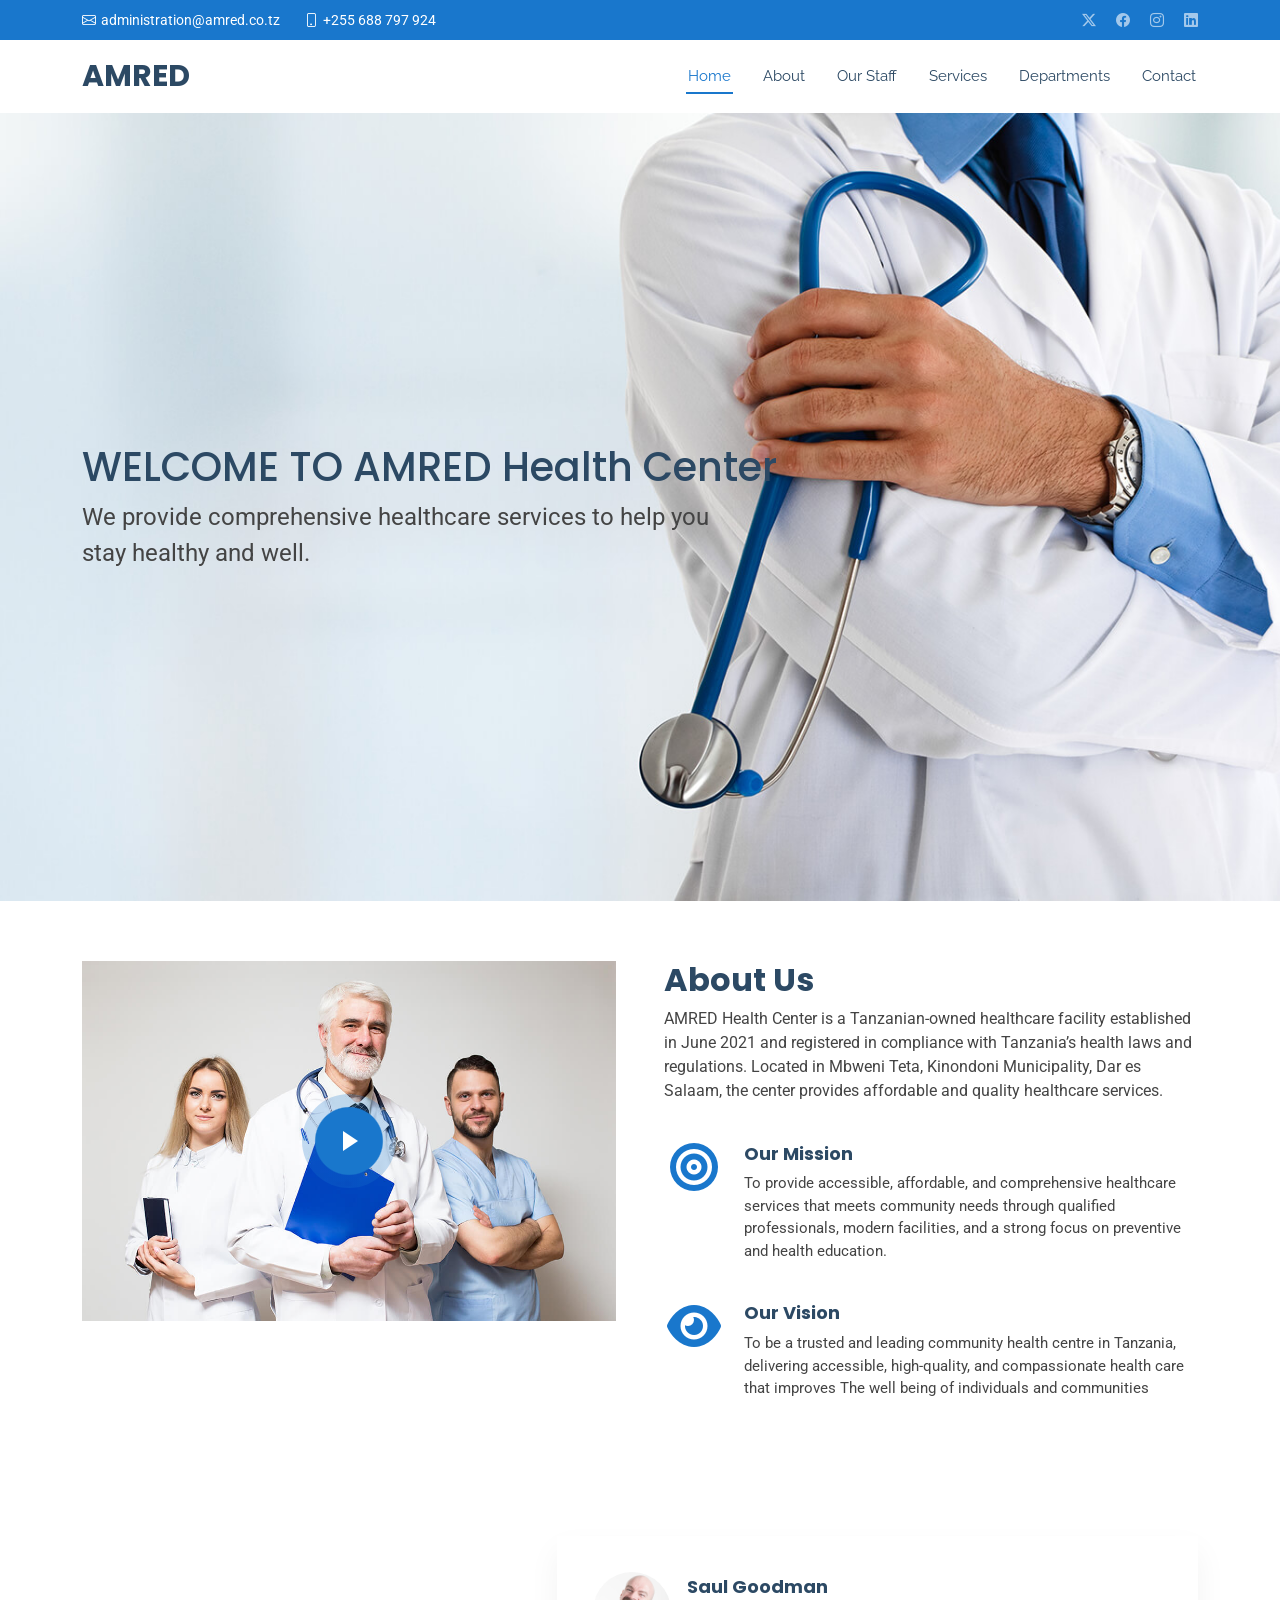
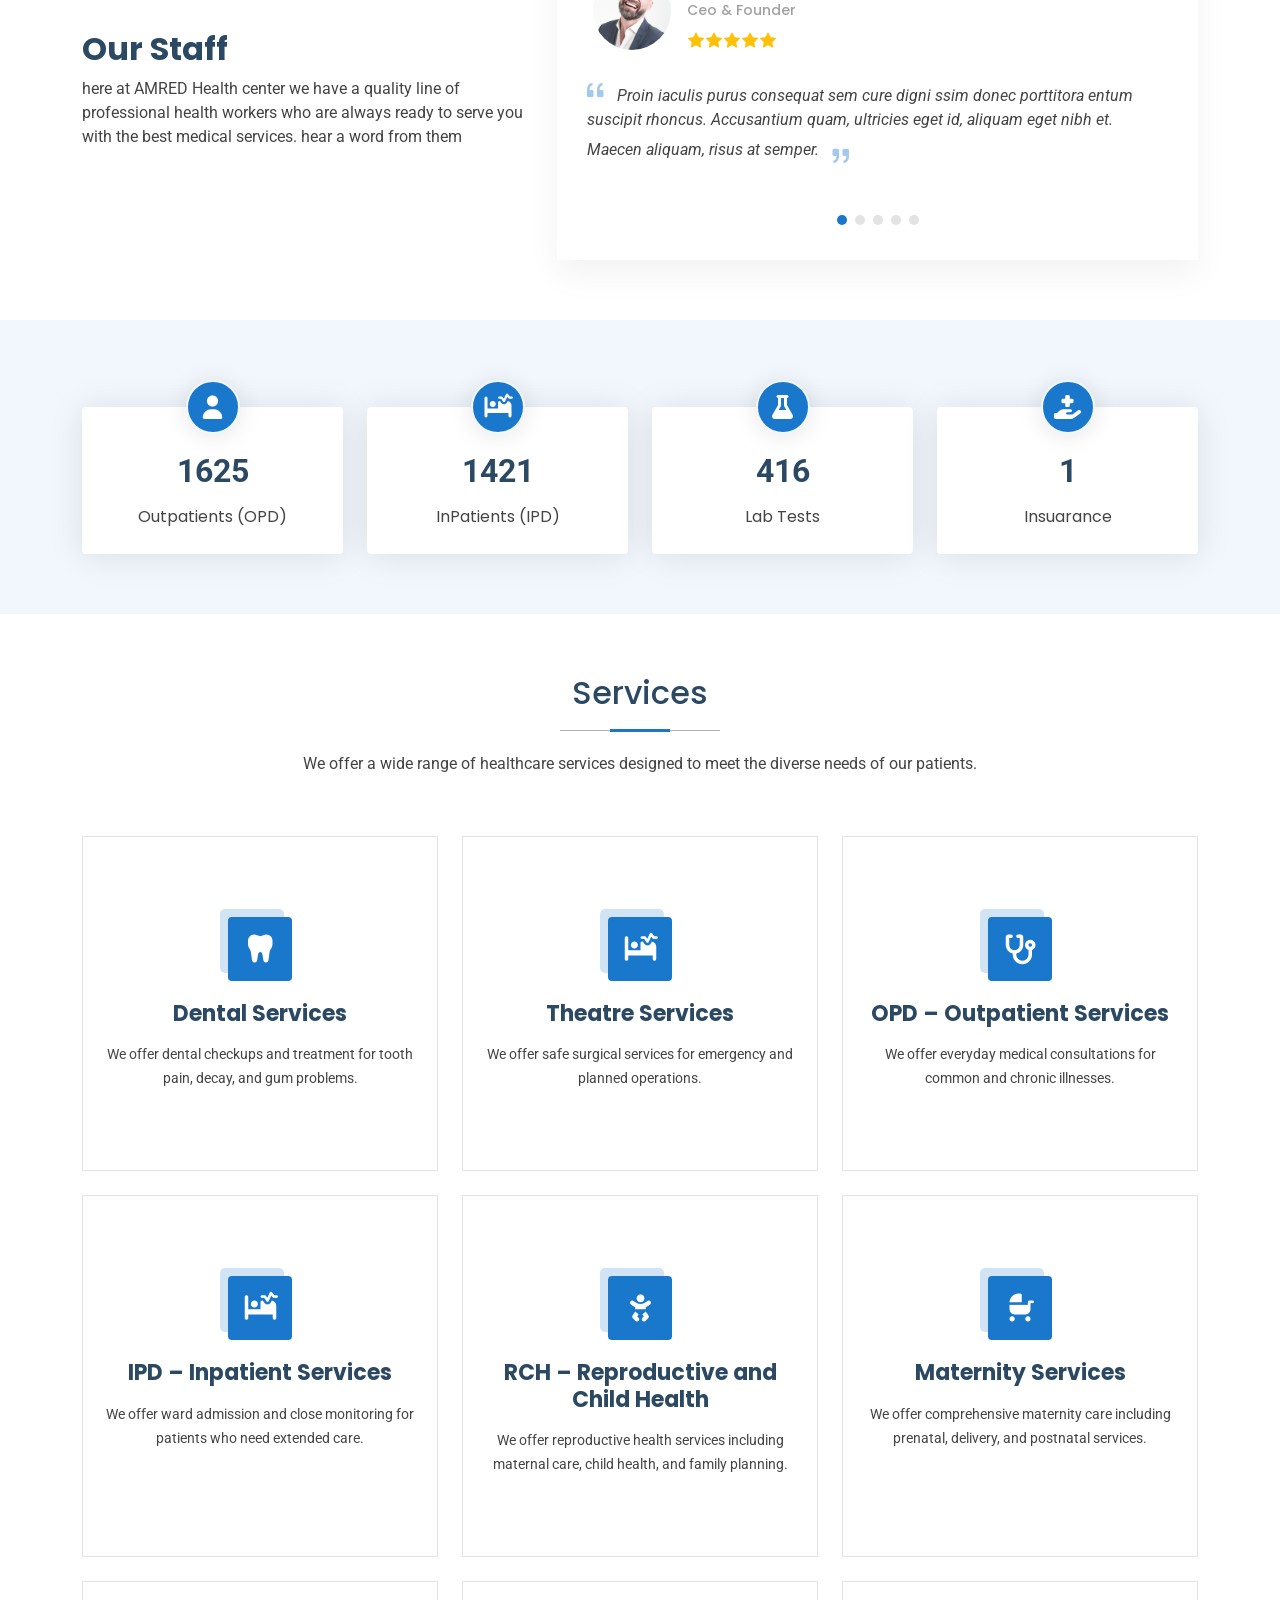
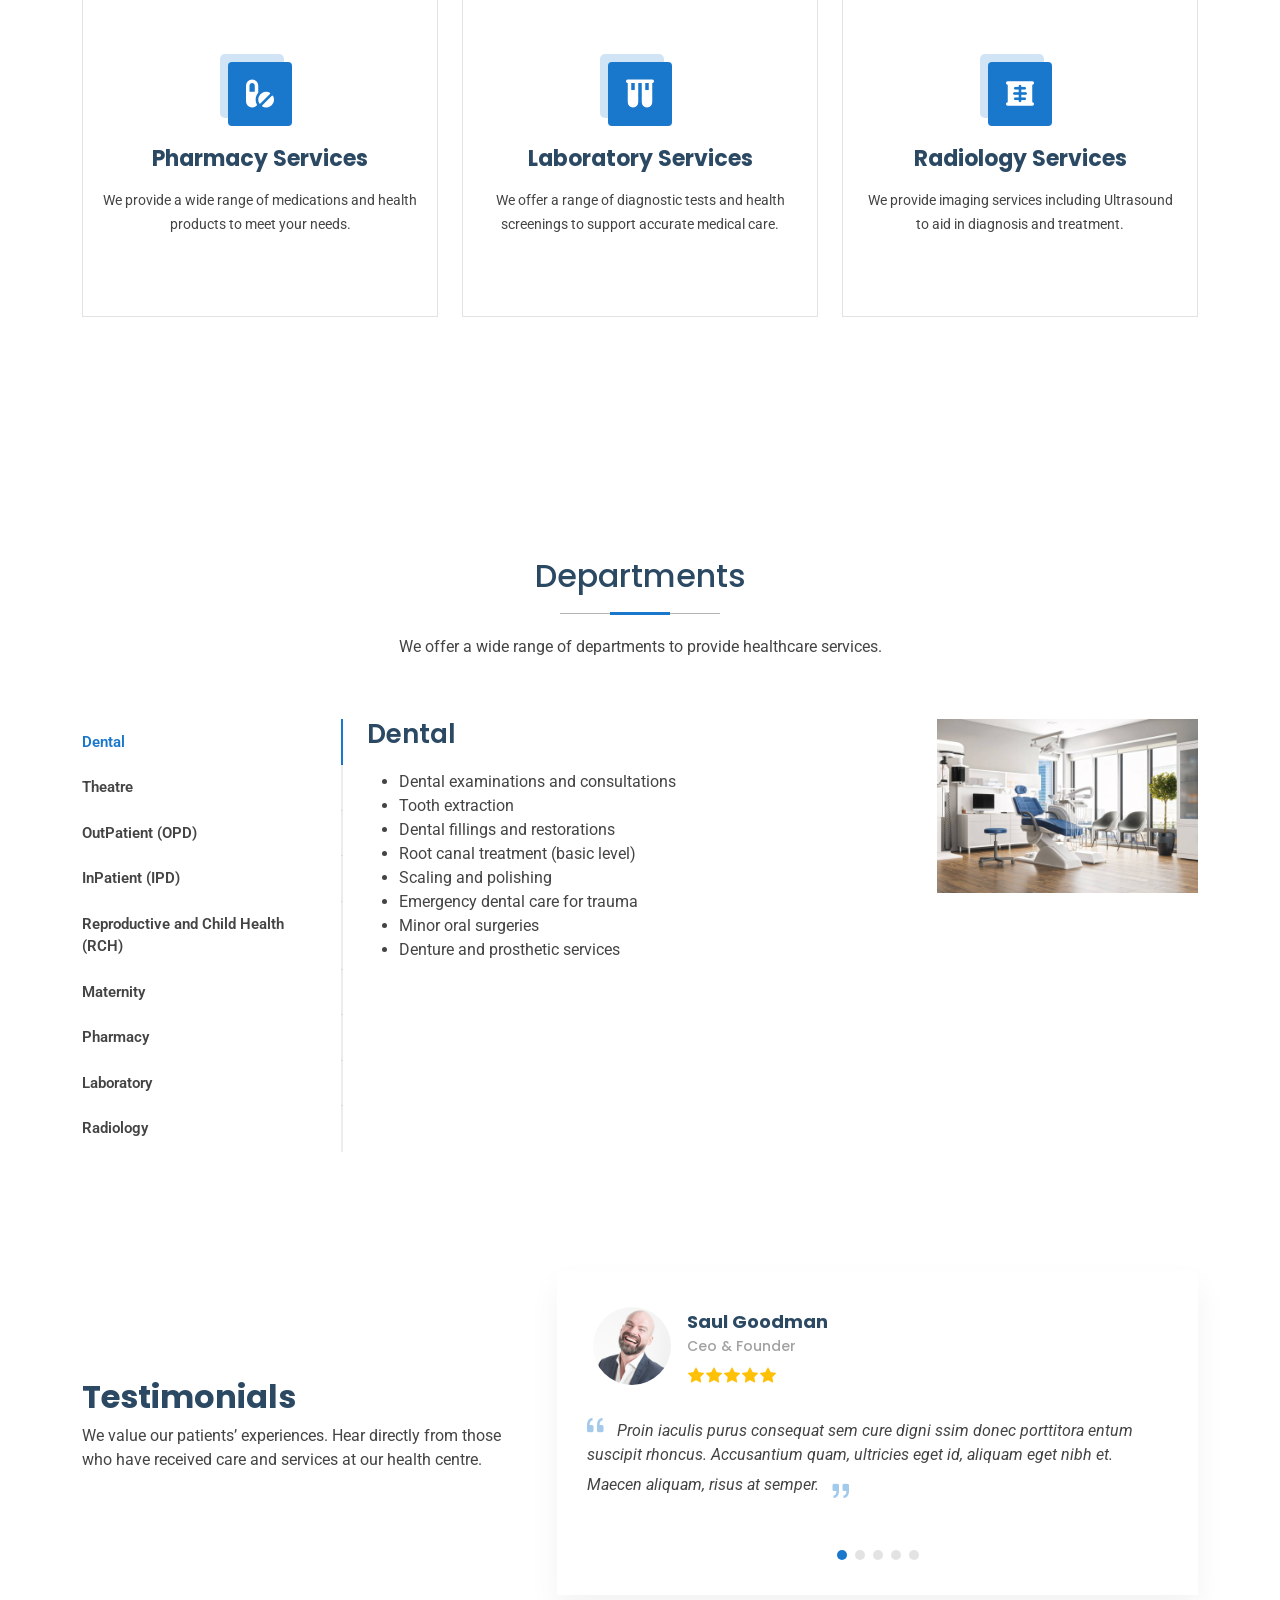
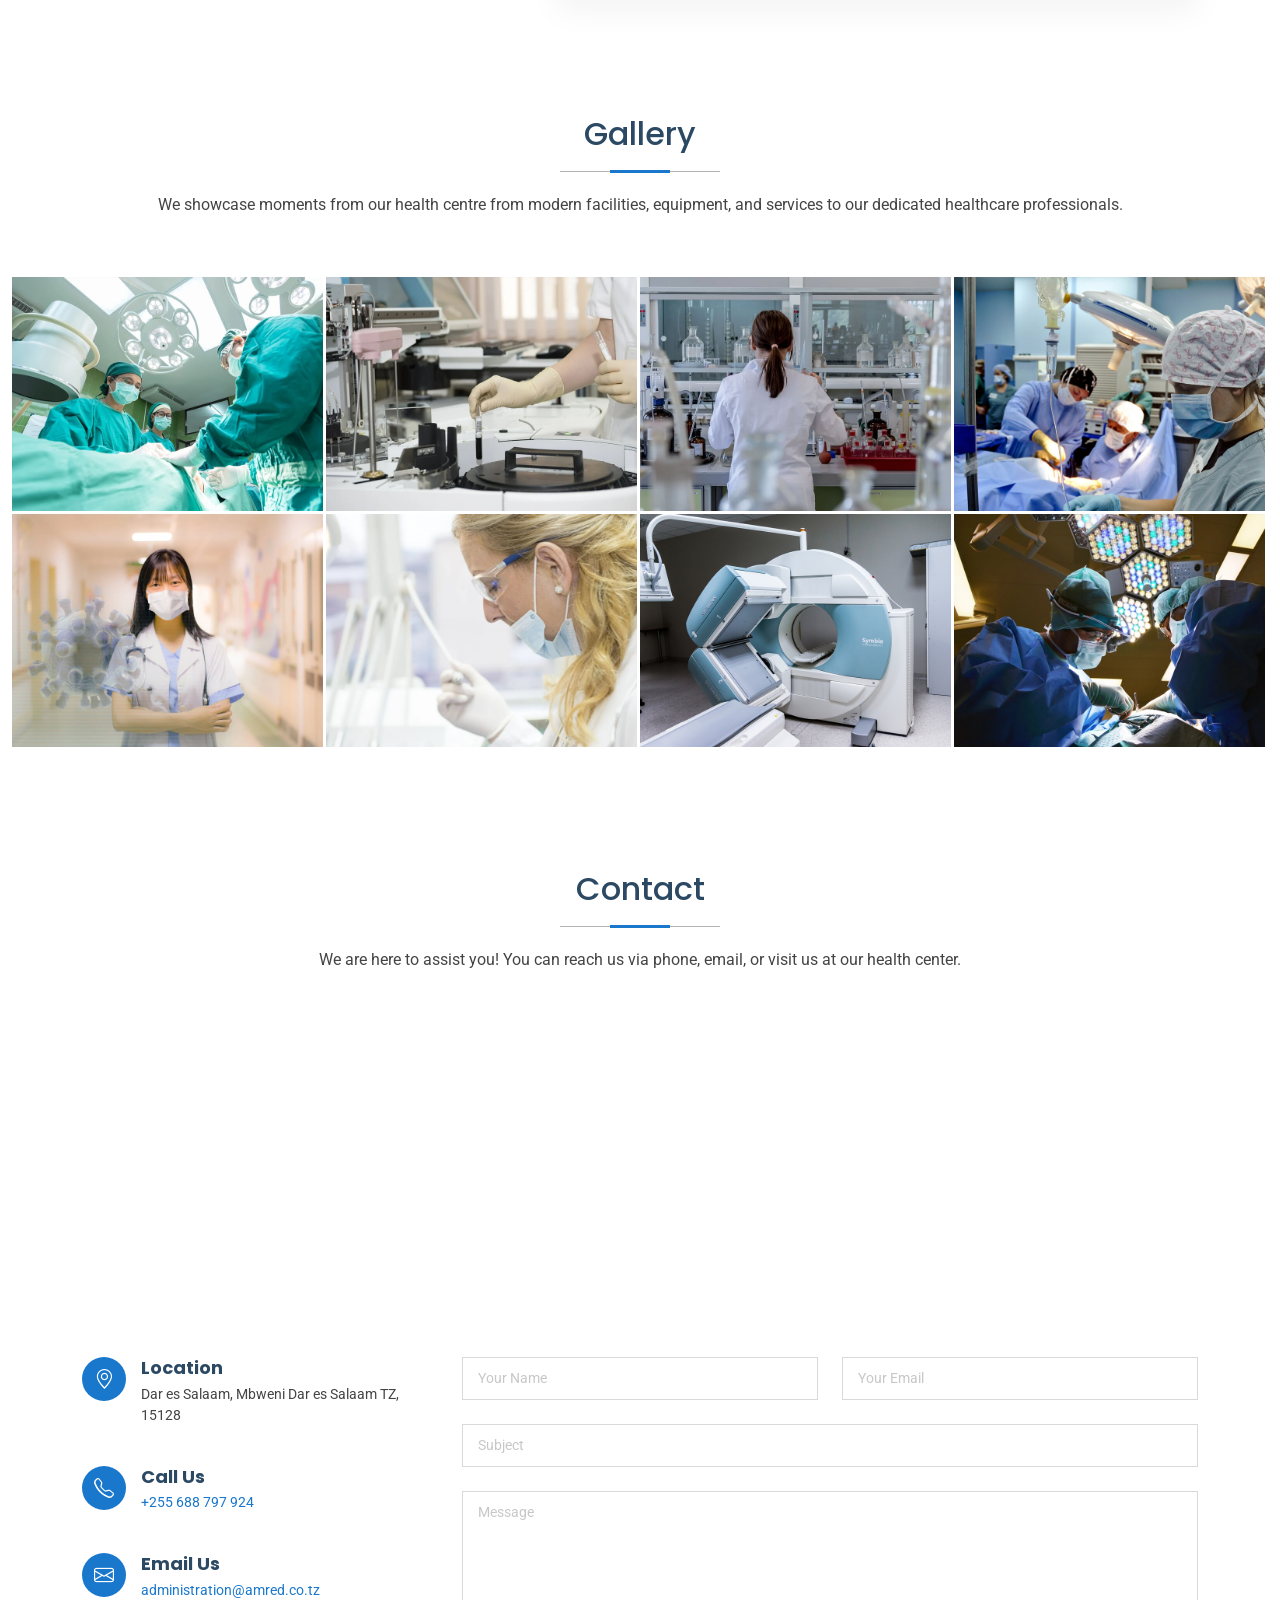
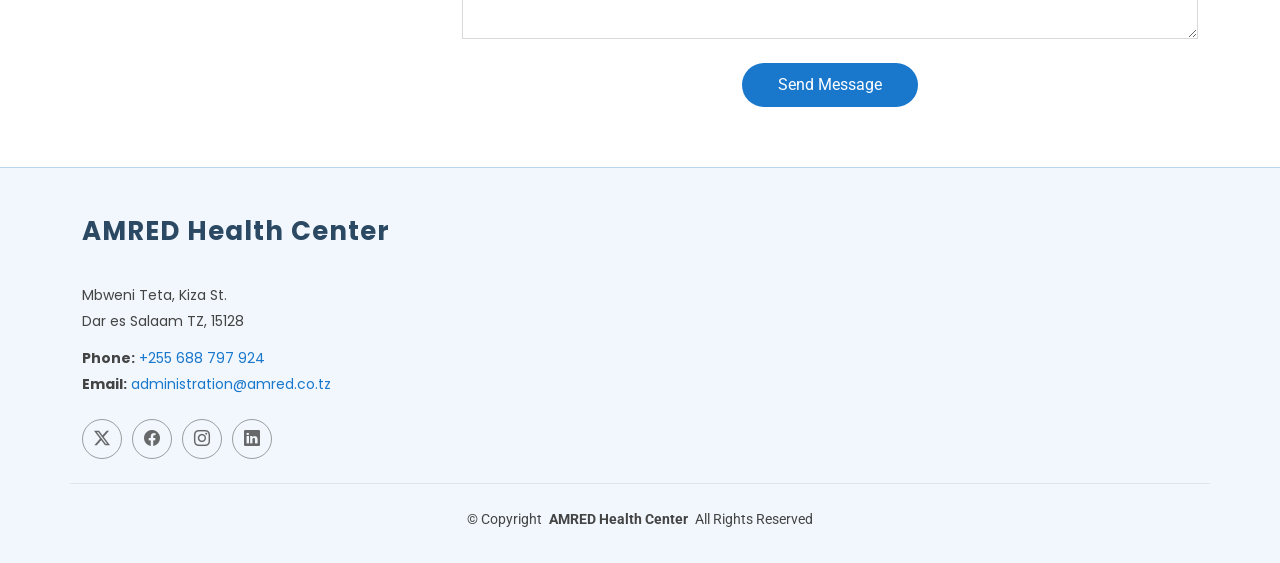
<file: index.html>
<!DOCTYPE html>
<html lang="en">

<head>
  <meta charset="utf-8">
  <meta content="width=device-width, initial-scale=1.0" name="viewport">
  <title>AMRED Health Center </title>
  <meta name="description" content="">
  <meta name="keywords" content="">

  <!-- Favicons -->
  <link href="assets/img/favicon.png" rel="icon">
  <link href="assets/img/apple-touch-icon.png" rel="apple-touch-icon">

  <!-- Fonts -->
  <link href="https://fonts.googleapis.com" rel="preconnect">
  <link href="https://fonts.gstatic.com" rel="preconnect" crossorigin>
  <link href="https://fonts.googleapis.com/css2?family=Roboto:ital,wght@0,100;0,300;0,400;0,500;0,700;0,900;1,100;1,300;1,400;1,500;1,700;1,900&family=Poppins:ital,wght@0,100;0,200;0,300;0,400;0,500;0,600;0,700;0,800;0,900;1,100;1,200;1,300;1,400;1,500;1,600;1,700;1,800;1,900&family=Raleway:ital,wght@0,100;0,200;0,300;0,400;0,500;0,600;0,700;0,800;0,900;1,100;1,200;1,300;1,400;1,500;1,600;1,700;1,800;1,900&display=swap" rel="stylesheet">

  <!-- Vendor CSS Files -->
  <link href="assets/vendor/bootstrap/css/bootstrap.min.css" rel="stylesheet">
  <link href="assets/vendor/bootstrap-icons/bootstrap-icons.css" rel="stylesheet">
  <link href="assets/vendor/aos/aos.css" rel="stylesheet">
  <link href="assets/vendor/fontawesome-free/css/all.min.css" rel="stylesheet">
  <link href="assets/vendor/glightbox/css/glightbox.min.css" rel="stylesheet">
  <link href="assets/vendor/swiper/swiper-bundle.min.css" rel="stylesheet">

  <!-- Main CSS File -->
  <link href="assets/css/main.css" rel="stylesheet">

  <!-- =======================================================
  * Template Name: AMRED Health Center
  * Template URL: https://bootstrapmade.com/AMRED Health Center-free-medical-bootstrap-theme/
  * Updated: Aug 07 2024 with Bootstrap v5.3.3
  * Author: BootstrapMade.com
  * License: https://bootstrapmade.com/license/
  ======================================================== -->
</head>

<body class="index-page">

  <header id="header" class="header sticky-top">

    <div class="topbar d-flex align-items-center">
      <div class="container d-flex justify-content-center justify-content-md-between">
        <div class="contact-info d-flex align-items-center">
          <i class="bi bi-envelope d-flex align-items-center"><a href="mailto:administration@amred.co.tz">administration@amred.co.tz</a></i>
          <i class="bi bi-phone d-flex align-items-center ms-4"><a href="tel:+255688797924">+255 688 797 924</a></i>
        </div>
        <div class="social-links d-none d-md-flex align-items-center">
          <a href="#" class="twitter"><i class="bi bi-twitter-x"></i></a>
          <a href="#" class="facebook"><i class="bi bi-facebook"></i></a>
          <a href="#" class="instagram"><i class="bi bi-instagram"></i></a>
          <a href="#" class="linkedin"><i class="bi bi-linkedin"></i></a>
        </div>
      </div>
    </div><!-- End Top Bar -->

    <div class="branding d-flex align-items-center">

      <div class="container position-relative d-flex align-items-center justify-content-between">
        <a href="index.html" class="logo d-flex align-items-center me-auto">
          <!-- Uncomment the line below if you also wish to use an image logo -->
          <!-- <img src="assets/img/Amred.jpeg" alt=""> -->
          <h1 class="sitename">AMRED </h1>
        </a>

        <nav id="navmenu" class="navmenu">
          <ul>
            <li><a href="#hero" class="active">Home<br></a></li>
            <li><a href="#about">About</a></li>
            <li><a href="#staff">Our Staff</a></li>
            <li><a href="#services">Services</a></li>
            <li><a href="#departments">Departments</a></li>
            <!-- <li class="dropdown"><a href="#"><span>Dropdown</span> <i class="bi bi-chevron-down toggle-dropdown"></i></a>
              <ul>
                <li><a href="#">Dropdown 1</a></li>
                <li class="dropdown"><a href="#"><span>Deep Dropdown</span> <i class="bi bi-chevron-down toggle-dropdown"></i></a>
                  <ul>
                    <li><a href="#">Deep Dropdown 1</a></li>
                    <li><a href="#">Deep Dropdown 2</a></li>
                    <li><a href="#">Deep Dropdown 3</a></li>
                    <li><a href="#">Deep Dropdown 4</a></li>
                    <li><a href="#">Deep Dropdown 5</a></li>
                  </ul>
                </li>
                <li><a href="#">Dropdown 2</a></li>
                <li><a href="#">Dropdown 3</a></li>
                <li><a href="#">Dropdown 4</a></li>
              </ul>
            </li> -->
            <li><a href="#contact">Contact</a></li>
          </ul>
          <i class="mobile-nav-toggle d-xl-none bi bi-list"></i>
        </nav>

        <!-- <a class="cta-btn d-none d-sm-block" href="#appointment">Make an Appointment</a> -->

      </div>

    </div>

  </header>

  <main class="main">

    <!-- Hero Section -->
    <section id="hero" class="hero section light-background">

      <img src="assets/img/hero-bg.jpg" alt="" data-aos="fade-in">

      <div class="container position-relative">

        <div class="welcome position-relative" data-aos="fade-down" data-aos-delay="100">
          <h1>WELCOME TO AMRED Health Center</h1>
          <p>We provide comprehensive healthcare services to help you <br>stay healthy and well.</p>
        </div>
        <!-- End Welcome -->

        <!-- <div class="content row gy-4">
          <div class="col-lg-4 d-flex align-items-stretch">
            <div class="why-box" data-aos="zoom-out" data-aos-delay="200">
              <h3>Why Choose AMRED Health Center?</h3>
              <p>
                At AMRED Health Center, we deliver compassionate, patient-focused care supported by modern medical technology.
Our skilled healthcare professionals provide reliable, affordable services tailored to your needs.
With a welcoming environment and unwavering commitment to quality, your well-being is always our priority.
              </p>
              <div class="text-center">
                <a href="#about" class="more-btn"><span>Learn More</span> <i class="bi bi-chevron-right"></i></a>
              </div>
            </div>
          </div> -->

          <!-- End Why Box -->

          <!-- <div class="col-lg-8 d-flex align-items-stretch">
            <div class="d-flex flex-column justify-content-center">
              <div class="row gy-4">

                <div class="col-xl-4 d-flex align-items-stretch">
                  <div class="icon-box" data-aos="zoom-out" data-aos-delay="300">
                    <i class="bi bi-clipboard-data"></i>
                    <h4>Our Commitment to Exceptional Care</h4>
                    <p>We provide trusted healthcare services grounded in integrity, professionalism, and modern medical expertise.
From consultation to treatment, we prioritize comfort, safety, and exceptional patient support every step of the way.</p>
                  </div>
                </div> -->
                <!-- End Icon Box -->

                <!-- <div class="col-xl-4 d-flex align-items-stretch">
                  <div class="icon-box" data-aos="zoom-out" data-aos-delay="400">
                    <i class="bi bi-gem"></i>
                    <h4>Advanced Services and Patient Support</h4>
                    <p>We offer a wide range of specialized medical services powered by modern technology and delivered with expert care.
Our goal is to ensure every patient receives accurate diagnosis, effective treatment, and continuous support for better health outcomes.</p>
                  </div>
                </div> -->
                <!-- End Icon Box -->

                <!-- <div class="col-xl-4 d-flex align-items-stretch">
                  <div class="icon-box" data-aos="zoom-out" data-aos-delay="500">
                    <i class="bi bi-inboxes"></i>
                    <h4>Comprehensive Care You Can Rely On</h4>
                    <p>We are dedicated to delivering seamless healthcare solutions that address both immediate needs and long-term wellness.
With expert guidance and personalized treatment plans, we strive to ensure every patient receives the best possible care.</p>
                  </div>
                </div> -->
                <!-- End Icon Box -->

              </div>
            </div>
          </div>
        </div>
        <!-- End  Content-->

      </div>

    </section><!-- /Hero Section -->

    <!-- About Section -->
    <section id="about" class="about section">

      <div class="container">

        <div class="row gy-4 gx-5">

          <div class="col-lg-6 position-relative align-self-start" data-aos="fade-up" data-aos-delay="200">
            <img src="assets/img/about.jpg" class="img-fluid" alt="">
            <a href="https://www.youtube.com/watch?v=Y7f98aduVJ8" class="glightbox pulsating-play-btn"></a>
          </div>

         <div class="col-lg-6 content" data-aos="fade-up" data-aos-delay="100">
  <h3>About Us</h3>
  <p> AMRED Health Center is a Tanzanian-owned healthcare facility established in June 2021 and registered in compliance with Tanzania’s health laws and regulations. Located in Mbweni Teta, Kinondoni Municipality, Dar es Salaam, the center provides affordable and quality healthcare services.</p>

  <ul>
    <li>
      <i class="fa-solid fa-bullseye"></i>
      <div>
        <h5>Our Mission</h5>
        <p>To provide accessible, affordable, and comprehensive healthcare services that meets community needs through qualified professionals, modern facilities, and a strong focus on preventive and health education.</p>
      </div>
    </li>
    <li>
      <i class="fa-solid fa-eye"></i>
      <div>
        <h5>Our Vision</h5>
        <p>To be a trusted and leading community health centre in Tanzania, delivering accessible, high-quality, and compassionate health care that improves The well being of individuals and communities</p>
      </div>
    </li>
  </ul>
</div>


        </div>

      </div>

    </section><!-- /About Section -->



    <!-- Staff Section -->
    <section id="staff" class="testimonials section">

      <div class="container">

        <div class="row align-items-center">

          <div class="col-lg-5 info" data-aos="fade-up" data-aos-delay="100">
            <h3>Our Staff</h3>
            <p>
            here at AMRED Health center we have a quality line of professional health workers who are always ready to serve you with the best medical services.
            hear a word from them
            
            </p>
          </div>

          <div class="col-lg-7" data-aos="fade-up" data-aos-delay="200">

            <div class="swiper init-swiper">
              <script type="application/json" class="swiper-config">
                {
                  "loop": true,
                  "speed": 600,
                  "autoplay": {
                    "delay": 5000
                  },
                  "slidesPerView": "auto",
                  "pagination": {
                    "el": ".swiper-pagination",
                    "type": "bullets",
                    "clickable": true
                  }
                }
              </script>
              <div class="swiper-wrapper">

                <div class="swiper-slide">
                  <div class="testimonial-item">
                    <div class="d-flex">
                      <img src="assets/img/testimonials/testimonials-1.jpg" class="testimonial-img flex-shrink-0" alt="">
                      <div>
                        <h3>Saul Goodman</h3>
                        <h4>Ceo &amp; Founder</h4>
                        <div class="stars">
                          <i class="bi bi-star-fill"></i><i class="bi bi-star-fill"></i><i class="bi bi-star-fill"></i><i class="bi bi-star-fill"></i><i class="bi bi-star-fill"></i>
                        </div>
                      </div>
                    </div>
                    <p>
                      <i class="bi bi-quote quote-icon-left"></i>
                      <span>Proin iaculis purus consequat sem cure digni ssim donec porttitora entum suscipit rhoncus. Accusantium quam, ultricies eget id, aliquam eget nibh et. Maecen aliquam, risus at semper.</span>
                      <i class="bi bi-quote quote-icon-right"></i>
                    </p>
                  </div>
                </div><!-- End testimonial item -->

                <div class="swiper-slide">
                  <div class="testimonial-item">
                    <div class="d-flex">
                      <img src="assets/img/testimonials/testimonials-2.jpg" class="testimonial-img flex-shrink-0" alt="">
                      <div>
                        <h3>Sara Wilsson</h3>
                        <h4>Designer</h4>
                        <div class="stars">
                          <i class="bi bi-star-fill"></i><i class="bi bi-star-fill"></i><i class="bi bi-star-fill"></i><i class="bi bi-star-fill"></i><i class="bi bi-star-fill"></i>
                        </div>
                      </div>
                    </div>
                    <p>
                      <i class="bi bi-quote quote-icon-left"></i>
                      <span>Export tempor illum tamen malis malis eram quae irure esse labore quem cillum quid cillum eram malis quorum velit fore eram velit sunt aliqua noster fugiat irure amet legam anim culpa.</span>
                      <i class="bi bi-quote quote-icon-right"></i>
                    </p>
                  </div>
                </div><!-- End testimonial item -->

                <div class="swiper-slide">
                  <div class="testimonial-item">
                    <div class="d-flex">
                      <img src="assets/img/testimonials/testimonials-3.jpg" class="testimonial-img flex-shrink-0" alt="">
                      <div>
                        <h3>Daniel Senkoro</h3>
                        <h4>Administrator</h4>
                        <div class="stars">
                          <i class="bi bi-star-fill"></i><i class="bi bi-star-fill"></i><i class="bi bi-star-fill"></i><i class="bi bi-star-fill"></i><i class="bi bi-star-fill"></i>
                        </div>
                      </div>
                    </div>
                    <p>
                      <i class="bi bi-quote quote-icon-left"></i>
                      <span> Excellence in healthcare comes from skill, trust, and a relentless commitment to putting patients first, delivering care that heals, comforts, and inspires hope.</span>
                      <i class="bi bi-quote quote-icon-right"></i>
                    </p>
                  </div>
                </div><!-- End testimonial item -->

                <div class="swiper-slide">
                  <div class="testimonial-item">
                    <div class="d-flex">
                      <img src="assets/img/testimonials/testimonials-4.jpg" class="testimonial-img flex-shrink-0" alt="">
                      <div>
                        <h3>Matt Brandon</h3>
                        <h4>Freelancer</h4>
                        <div class="stars">
                          <i class="bi bi-star-fill"></i><i class="bi bi-star-fill"></i><i class="bi bi-star-fill"></i><i class="bi bi-star-fill"></i><i class="bi bi-star-fill"></i>
                        </div>
                      </div>
                    </div>
                    <p>
                      <i class="bi bi-quote quote-icon-left"></i>
                      <span>Fugiat enim eram quae cillum dolore dolor amet nulla culpa multos export minim fugiat minim velit minim dolor enim duis veniam ipsum anim magna sunt elit fore quem dolore labore illum veniam.</span>
                      <i class="bi bi-quote quote-icon-right"></i>
                    </p>
                  </div>
                </div><!-- End testimonial item -->

                <div class="swiper-slide">
                  <div class="testimonial-item">
                    <div class="d-flex">
                      <img src="assets/img/testimonials/testimonials-5.jpg" class="testimonial-img flex-shrink-0" alt="">
                      <div>
                        <h3>John Larson</h3>
                        <h4>Entrepreneur</h4>
                        <div class="stars">
                          <i class="bi bi-star-fill"></i><i class="bi bi-star-fill"></i><i class="bi bi-star-fill"></i><i class="bi bi-star-fill"></i><i class="bi bi-star-fill"></i>
                        </div>
                      </div>
                    </div>
                    <p>
                      <i class="bi bi-quote quote-icon-left"></i>
                      <span>Quis quorum aliqua sint quem legam fore sunt eram irure aliqua veniam tempor noster veniam enim culpa labore duis sunt culpa nulla illum cillum fugiat legam esse veniam culpa fore nisi cillum quid.</span>
                      <i class="bi bi-quote quote-icon-right"></i>
                    </p>
                  </div>
                </div><!-- End testimonial item -->

              </div>
              <div class="swiper-pagination"></div>
            </div>

          </div>

        </div>

      </div>

    </section>


    <!-- Stats Section -->
    <section id="stats" class="stats section light-background">

      

      <div class="container" data-aos="fade-up" data-aos-delay="100">

        <div class="row gy-4">

          <div class="col-lg-3 col-md-6 d-flex flex-column align-items-center">
            <i class="fa-solid fa-user"></i>
            <div class="stats-item">
              <span data-purecounter-start="0" data-purecounter-end="1625" data-purecounter-duration="1" class="purecounter">k</span>
              <p>Outpatients (OPD)</p>
            </div>
          </div><!-- End Stats Item -->

          <div class="col-lg-3 col-md-6 d-flex flex-column align-items-center">
            <i class="fa-solid fa-procedures"></i>
            <div class="stats-item">
              <span data-purecounter-start="0" data-purecounter-end="1421" data-purecounter-duration="1" class="purecounter"></span>
              <p>InPatients (IPD)</p>
            </div>
          </div><!-- End Stats Item -->

          <div class="col-lg-3 col-md-6 d-flex flex-column align-items-center">
            <i class="fas fa-flask"></i>
            <div class="stats-item">
              <span data-purecounter-start="0" data-purecounter-end="416" data-purecounter-duration="1" class="purecounter"></span>
              <p>Lab Tests</p>
            </div>
          </div><!-- End Stats Item -->

          <div class="col-lg-3 col-md-6 d-flex flex-column align-items-center">
            <i class="fas fa-hand-holding-medical"></i>
            <div class="stats-item">
              <span data-purecounter-start="0" data-purecounter-end="1" data-purecounter-duration="1" class="purecounter"></span>
              <p>Insuarance</p>
            </div>
          </div><!-- End Stats Item -->

        </div>

      </div>

    </section><!-- /Stats Section -->

    <!-- Services Section -->
    <section id="services" class="services section">

      <!-- Section Title -->
      <div class="container section-title" data-aos="fade-up">
        <h2>Services</h2>
        <p>We offer a wide range of healthcare services designed to meet the diverse needs of our patients.</p>
      </div><!-- End Section Title -->

      <div class="container">

        <div class="row gy-4">

          <div class="col-lg-4 col-md-6" data-aos="fade-up" data-aos-delay="100">
            <div class="service-item  position-relative">
              <div class="icon">
                <i class="fas fa-tooth"></i>
              </div>
              <a href="#" class="stretched-link">
                <h3>Dental Services</h3>
              </a>
              <p>We offer dental checkups and treatment for tooth pain, decay, and gum problems.</p>
            </div>
          </div><!-- End Service Item -->

          <div class="col-lg-4 col-md-6" data-aos="fade-up" data-aos-delay="200">
            <div class="service-item position-relative">
              <div class="icon">
                <i class="fas fa-procedures"></i>
              </div>
              <a href="#" class="stretched-link">
                <h3>Theatre Services</h3>
              </a>
                <p>We offer safe surgical services for emergency and planned operations.</p>
              </div>
          </div><!-- End Service Item -->


            <div class="col-lg-4 col-md-6" data-aos="fade-up" data-aos-delay="200">
            <div class="service-item position-relative">
              <div class="icon">
                <i class="fas fa-stethoscope"></i>
              </div>
              <a href="#" class="stretched-link">
                <h3>OPD – Outpatient Services</h3>
              </a>
              <p>We offer everyday medical consultations for common and chronic illnesses.</p>
            </div>
          </div><!-- End Service Item -->


            <div class="col-lg-4 col-md-6" data-aos="fade-up" data-aos-delay="200">
            <div class="service-item position-relative">
              <div class="icon">
                <i class="fas fa-procedures"></i>
              </div>
              <a href="#" class="stretched-link">
                <h3>IPD – Inpatient Services</h3>
              </a>
              <p>We offer ward admission and close monitoring for patients who need extended care.</p>
            </div>
          </div><!-- End Service Item -->


            <div class="col-lg-4 col-md-6" data-aos="fade-up" data-aos-delay="200">
            <div class="service-item position-relative">
              <div class="icon">
                <i class="fas fa-baby"></i>
              </div>
              <a href="#" class="stretched-link">
                <h3>RCH – Reproductive and Child Health</h3>
              </a>
              <p>We offer reproductive health services including maternal care, child health, and family planning.</p>
            </div>
          </div><!-- End Service Item -->

            <div class="col-lg-4 col-md-6" data-aos="fade-up" data-aos-delay="200">
            <div class="service-item position-relative">
              <div class="icon">
                <i class="fas fa-baby-carriage"></i>
              </div>
              <a href="#" class="stretched-link">
                <h3>Maternity Services</h3>
              </a>
              <p>We offer comprehensive maternity care including prenatal, delivery, and postnatal services.</p>
            </div>
          </div><!-- End Service Item -->

          <div class="col-lg-4 col-md-6" data-aos="fade-up" data-aos-delay="300">
            <div class="service-item position-relative">
              <div class="icon">
                <i class="fas fa-pills"></i>
              </div>
              <a href="#" class="stretched-link">
                <h3>Pharmacy Services</h3>
              </a>
              <p>We provide a wide range of medications and health products to meet your needs.</p>
            </div>
          </div><!-- End Service Item -->


          <div class="col-lg-4 col-md-6" data-aos="fade-up" data-aos-delay="400">
            <div class="service-item position-relative">
              <div class="icon">
                <i class="fas fa-vials"></i>
              </div>
              <a href="#" class="stretched-link">
                <h3>Laboratory Services</h3>
              </a>
              <p>We offer a range of diagnostic tests and health screenings to support accurate medical care.</p>
              <a href="#" class="stretched-link"></a>
            </div>
          </div><!-- End Service Item -->

          <div class="col-lg-4 col-md-6" data-aos="fade-up" data-aos-delay="500">
            <div class="service-item position-relative">
              <div class="icon">
                <i class="fas fa-x-ray"></i>
              </div>
              <a href="#" class="stretched-link">
                <h3>Radiology Services</h3>
              </a>
              <p>We provide imaging services including Ultrasound to aid in diagnosis and treatment.</p>
              <a href="#" class="stretched-link"></a>
            </div>
          </div><!-- End Service Item -->
          
        </div>

      </div>

    </section><!-- /Services Section -->

    <!-- Appointment Section -->
    <section id="appointment" class="appointment section">

      <!-- Section Title -->
      <!-- <div class="container section-title" data-aos="fade-up">
        <h2>Appointment</h2>
        <p>Booking an appointment is simple and convenient, allowing you to receive timely medical care.</p>
      </div>

      <div class="container" data-aos="fade-up" data-aos-delay="100">

        <form action="forms/appointment.php" method="post" role="form" class="php-email-form">
          <div class="row">
            <div class="col-md-4 form-group">
              <input type="text" name="name" class="form-control" id="name" placeholder="Your Name" required="">
            </div>
            <div class="col-md-4 form-group mt-3 mt-md-0">
              <input type="email" class="form-control" name="email" id="email" placeholder="Your Email" required="">
            </div>
            <div class="col-md-4 form-group mt-3 mt-md-0">
              <input type="tel" class="form-control" name="phone" id="phone" placeholder="Your Phone" required="">
            </div>
          </div>
          <div class="row">
            <div class="col-md-4 form-group mt-3">
              <input type="datetime-local" name="date" class="form-control datepicker" id="date" placeholder="Appointment Date" required="">
            </div>
            <div class="col-md-4 form-group mt-3">
              <select name="department" id="department" class="form-select" required="">
                <option value="">Select Department</option>
                <option value="Department 1">Department 1</option>
                <option value="Department 2">Department 2</option>
                <option value="Department 3">Department 3</option>
              </select>
            </div>
            <div class="col-md-4 form-group mt-3">
              <select name="doctor" id="doctor" class="form-select" required="">
                <option value="">Select Doctor</option>
                <option value="Doctor 1">Doctor 1</option>
                <option value="Doctor 2">Doctor 2</option>
                <option value="Doctor 3">Doctor 3</option>
              </select>
            </div>
          </div>

          <div class="form-group mt-3">
            <textarea class="form-control" name="message" rows="5" placeholder="Message (Optional)"></textarea>
          </div>
          <div class="mt-3">
            <div class="loading">Loading</div>
            <div class="error-message"></div>
            <div class="sent-message">Your appointment request has been sent successfully. Thank you!</div>
            <div class="text-center"><button type="submit">Make an Appointment</button></div>
          </div>
        </form>

      </div> -->

    </section><!-- /Appointment Section -->

    <!-- Departments Section -->
    <section id="departments" class="departments section">

      <!-- Section Title -->
      <div class="container section-title" data-aos="fade-up">
        <h2>Departments</h2>
        <p>We offer a wide range of departments to provide healthcare services.</p>
      </div><!-- End Section Title -->

      <div class="container" data-aos="fade-up" data-aos-delay="100">

        <div class="row">
          <div class="col-lg-3">
            <ul class="nav nav-tabs flex-column">
              <li class="nav-item">
                <a class="nav-link active show" data-bs-toggle="tab" href="#departments-tab-1">Dental</a>
              </li>
              <li class="nav-item">
                <a class="nav-link" data-bs-toggle="tab" href="#departments-tab-2">Theatre</a>
              </li>
              <li class="nav-item">
                <a class="nav-link" data-bs-toggle="tab" href="#departments-tab-3">OutPatient (OPD)</a>
              </li>
              <li class="nav-item">
                <a class="nav-link" data-bs-toggle="tab" href="#departments-tab-4">InPatient (IPD)</a>
              </li>
              <li class="nav-item">
                <a class="nav-link" data-bs-toggle="tab" href="#departments-tab-5">Reproductive and Child Health (RCH)</a>
              </li>
              <li class="nav-item">
                <a class="nav-link" data-bs-toggle="tab" href="#departments-tab-6">Maternity</a>
              </li>
              <li class="nav-item">
                <a class="nav-link" data-bs-toggle="tab" href="#departments-tab-7">Pharmacy</a>
              </li>
              <li class="nav-item">
                <a class="nav-link" data-bs-toggle="tab" href="#departments-tab-8">Laboratory</a>
              </li>
              <li class="nav-item">
                <a class="nav-link" data-bs-toggle="tab" href="#departments-tab-9">Radiology</a>
              </li>
            </ul>
          </div>
          <div class="col-lg-9 mt-4 mt-lg-0">
            <div class="tab-content">
              <div class="tab-pane active show" id="departments-tab-1">
                <div class="row">
                  <div class="col-lg-8 details order-2 order-lg-1">
                    <h3>Dental</h3>
                    <p class="fst-italic">
                      <ul>
                        <li>Dental examinations and consultations</li>
                        <li>Tooth extraction</li>
                        <li>Dental fillings and restorations</li>
                        <li>Root canal treatment (basic level)</li>
                        <li>Scaling and polishing</li>
                        <li>Emergency dental care for trauma</li>
                        <li>Minor oral surgeries</li>
                        <li>Denture and prosthetic services</li>
                      </ul>
                    </p>  
                    </div>  
                  <div class="col-lg-4 text-center order-1 order-lg-2">
                    <img src="assets/img/departments-1.jpg" alt="" class="img-fluid">
                  </div>
                </div>
              </div>
              <div class="tab-pane" id="departments-tab-2">
                <div class="row">
                  <div class="col-lg-8 details order-2 order-lg-1">
                    <h3>Theatre</h3>
                    <p class="fst-italic">
                      <ul>
                        <li>Elective and emergency surgeries</li>
                        <li>Minor and major surgical procedures</li>

                      </ul>
                    </p>
                  </div>

                  <div class="col-lg-4 text-center order-1 order-lg-2">
                    <img src="assets/img/departments-2.jpg" alt="" class="img-fluid">
                  </div>
                </div>
              </div>
              <div class="tab-pane" id="departments-tab-3">
                <div class="row">
                  <div class="col-lg-8 details order-2 order-lg-1">
                    <h3>OPD – Outpatient Department</h3>
                    <p class="fst-italic"> 
                      <ul>
                        <li>General medical consultations</li>
                        <li>Specialist clinics (e.g., Pediatrics, Eye, Dental)</li>
                        <li>Chronic disease management (e.g., diabetes, hypertension)</li>
                         <li>Emergency triage and referral</li>
                        <li>Minor procedures (e.g., wound care, injections)</li>
                        <li>Health screenings and preventive care</li>
                      </ul>
                    </p>
                  </div>

                  <div class="col-lg-4 text-center order-1 order-lg-2">
                    <img src="assets/img/departments-3.jpg" alt="" class="img-fluid">
                  </div>
                </div>
              </div>
              <div class="tab-pane" id="departments-tab-4">
                <div class="row">
                  <div class="col-lg-8 details order-2 order-lg-1">
                    <h3>IPD – Inpatient Department </h3>
                    <p class="fst-italic">
                      <ul>
                      <li>Admission and ward care</li>
                      <li>Medical ward</li>
                      <li>Surgical ward</li>
                      <li>Paediatric ward</li>
                      <li>Monitoring and nursing services</li>
                      </ul>
                    </p>
                  </div>


                  <div class="col-lg-4 text-center order-1 order-lg-2">
                    <img src="assets/img/departments-4.jpg" alt="" class="img-fluid">
                  </div>
                </div>
              </div>
              <div class="tab-pane" id="departments-tab-5">
                <div class="row">
                  <div class="col-lg-8 details order-2 order-lg-1">
                    <h3>RCH – Reproductive & Child Health </h3>
                    <p class="fst-italic"></p>
                    <ul>
                      <li>Antenatal care (ANC)</li>
                      <li>Postnatal care (PNC)</li>
                      <li>Immunization services</li>
                      <li>Growth monitoring and nutrition</li>
                      <li>PMTCT services</li>
                      <li>Family planning</li>
                    </ul>
                  </div>
                  <div class="col-lg-4 text-center order-1 order-lg-2">
                    <img src="assets/img/departments-5.jpeg" alt="" class="img-fluid">
                  </div>
                </div>
              </div>
              <div class="tab-pane" id="departments-tab-6">
                <div class="row">
                  <div class="col-lg-8 details order-2 order-lg-1">
                    <h3>Maternity </h3>
                    <p class="fst-italic"></p>
                    <ul>
                      <li>Labour and delivery services</li>
                      <li>High-risk pregnancy monitoring and referral</li>
                      <li>Caesarean section </li>
                       <li>Neonatal services</li>
                        <li>Fetal monitoring</li>
                        <li>Post-delivery care</li>
                        <li>Obstetric emergency care</li>
                        
                    </ul>
                  </div>
                  <div class="col-lg-4 text-center order-1 order-lg-2">
                    <img src="assets/img/departments-6.jpg" alt="" class="img-fluid">
                  </div>
                </div>
              </div>
               <div class="tab-pane" id="departments-tab-7">
                <div class="row">
                  <div class="col-lg-8 details order-2 order-lg-1">
                    <h3>Pharmacy</h3>
                    <p class="fst-italic"></p>
                    <ul>
                      <li>Dispensing of medicines</li>
                      <li>Counselling on drug use</li>
                        
                    </ul>
                  </div>
                  <div class="col-lg-4 text-center order-1 order-lg-2">
                    <img src="assets/img/departments-7.jpeg" alt="" class="img-fluid">
                  </div>
                </div>
              </div>
              <div class="tab-pane" id="departments-tab-8">
                <div class="row">
                  <div class="col-lg-8 details order-2 order-lg-1">
                    <h3>Laboratory </h3>
                    <p class="fst-italic"></p>
                    <ul>
                     <li>Hematology (CBC etc.)</li>
                      <li>Biochemistry (LFT, RFT, glucose, lipids)</li>
                      <li>Parasitology (Malaria, stool, urine)</li>
                      
                      <li>HIV testing</li>
                    
                      <li>Blood group & cross-matching</li>
                      <li>Sample collection and storage</li>
                        
                    </ul>
                  </div>
                  <div class="col-lg-4 text-center order-1 order-lg-2">
                    <img src="assets/img/departments-8.jpeg" alt="" class="img-fluid">
                  </div>
                </div>
              </div>

              <div class="tab-pane" id="departments-tab-9">
                <div class="row">
                  <div class="col-lg-8 details order-2 order-lg-1">
                    <h3>Radiology </h3>
                    <p class="fst-italic"></p>
                    <ul>
                    <li>Ultrasound services</li>
                        
                    </ul>
                  </div>
                  <div class="col-lg-4 text-center order-1 order-lg-2">
                    <img src="assets/img/departments-9.jpeg" alt="" class="img-fluid">
                  </div>
                </div>
              </div>
              
            </div>
          </div>
        </div>

      </div>

    </section><!-- /Departments Section -->

    <!-- Doctors Section -->
   
    <!-- /Doctors Section -->


    
    <!-- /Faq Section -->

    <!-- Testimonials Section -->
    <section id="testimonials" class="testimonials section">

      <div class="container">

        <div class="row align-items-center">

          <div class="col-lg-5 info" data-aos="fade-up" data-aos-delay="100">
            <h3>Testimonials</h3>
            <p>
             We value our patients’ experiences. Hear directly from those who have received care and services at our health centre.
            
            </p>
          </div>

          <div class="col-lg-7" data-aos="fade-up" data-aos-delay="200">

            <div class="swiper init-swiper">
              <script type="application/json" class="swiper-config">
                {
                  "loop": true,
                  "speed": 600,
                  "autoplay": {
                    "delay": 5000
                  },
                  "slidesPerView": "auto",
                  "pagination": {
                    "el": ".swiper-pagination",
                    "type": "bullets",
                    "clickable": true
                  }
                }
              </script>
              <div class="swiper-wrapper">

                <div class="swiper-slide">
                  <div class="testimonial-item">
                    <div class="d-flex">
                      <img src="assets/img/testimonials/testimonials-1.jpg" class="testimonial-img flex-shrink-0" alt="">
                      <div>
                        <h3>Saul Goodman</h3>
                        <h4>Ceo &amp; Founder</h4>
                        <div class="stars">
                          <i class="bi bi-star-fill"></i><i class="bi bi-star-fill"></i><i class="bi bi-star-fill"></i><i class="bi bi-star-fill"></i><i class="bi bi-star-fill"></i>
                        </div>
                      </div>
                    </div>
                    <p>
                      <i class="bi bi-quote quote-icon-left"></i>
                      <span>Proin iaculis purus consequat sem cure digni ssim donec porttitora entum suscipit rhoncus. Accusantium quam, ultricies eget id, aliquam eget nibh et. Maecen aliquam, risus at semper.</span>
                      <i class="bi bi-quote quote-icon-right"></i>
                    </p>
                  </div>
                </div><!-- End testimonial item -->

                <div class="swiper-slide">
                  <div class="testimonial-item">
                    <div class="d-flex">
                      <img src="assets/img/testimonials/testimonials-2.jpg" class="testimonial-img flex-shrink-0" alt="">
                      <div>
                        <h3>Sara Wilsson</h3>
                        <h4>Designer</h4>
                        <div class="stars">
                          <i class="bi bi-star-fill"></i><i class="bi bi-star-fill"></i><i class="bi bi-star-fill"></i><i class="bi bi-star-fill"></i><i class="bi bi-star-fill"></i>
                        </div>
                      </div>
                    </div>
                    <p>
                      <i class="bi bi-quote quote-icon-left"></i>
                      <span>Export tempor illum tamen malis malis eram quae irure esse labore quem cillum quid cillum eram malis quorum velit fore eram velit sunt aliqua noster fugiat irure amet legam anim culpa.</span>
                      <i class="bi bi-quote quote-icon-right"></i>
                    </p>
                  </div>
                </div><!-- End testimonial item -->

                <div class="swiper-slide">
                  <div class="testimonial-item">
                    <div class="d-flex">
                      <img src="assets/img/testimonials/testimonials-3.jpg" class="testimonial-img flex-shrink-0" alt="">
                      <div>
                        <h3>Jena Karlis</h3>
                        <h4>Store Owner</h4>
                        <div class="stars">
                          <i class="bi bi-star-fill"></i><i class="bi bi-star-fill"></i><i class="bi bi-star-fill"></i><i class="bi bi-star-fill"></i><i class="bi bi-star-fill"></i>
                        </div>
                      </div>
                    </div>
                    <p>
                      <i class="bi bi-quote quote-icon-left"></i>
                      <span>Enim nisi quem export duis labore cillum quae magna enim sint quorum nulla quem veniam duis minim tempor labore quem eram duis noster aute amet eram fore quis sint minim.</span>
                      <i class="bi bi-quote quote-icon-right"></i>
                    </p>
                  </div>
                </div><!-- End testimonial item -->

                <div class="swiper-slide">
                  <div class="testimonial-item">
                    <div class="d-flex">
                      <img src="assets/img/testimonials/testimonials-4.jpg" class="testimonial-img flex-shrink-0" alt="">
                      <div>
                        <h3>Matt Brandon</h3>
                        <h4>Freelancer</h4>
                        <div class="stars">
                          <i class="bi bi-star-fill"></i><i class="bi bi-star-fill"></i><i class="bi bi-star-fill"></i><i class="bi bi-star-fill"></i><i class="bi bi-star-fill"></i>
                        </div>
                      </div>
                    </div>
                    <p>
                      <i class="bi bi-quote quote-icon-left"></i>
                      <span>Fugiat enim eram quae cillum dolore dolor amet nulla culpa multos export minim fugiat minim velit minim dolor enim duis veniam ipsum anim magna sunt elit fore quem dolore labore illum veniam.</span>
                      <i class="bi bi-quote quote-icon-right"></i>
                    </p>
                  </div>
                </div><!-- End testimonial item -->

                <div class="swiper-slide">
                  <div class="testimonial-item">
                    <div class="d-flex">
                      <img src="assets/img/testimonials/testimonials-5.jpg" class="testimonial-img flex-shrink-0" alt="">
                      <div>
                        <h3>John Larson</h3>
                        <h4>Entrepreneur</h4>
                        <div class="stars">
                          <i class="bi bi-star-fill"></i><i class="bi bi-star-fill"></i><i class="bi bi-star-fill"></i><i class="bi bi-star-fill"></i><i class="bi bi-star-fill"></i>
                        </div>
                      </div>
                    </div>
                    <p>
                      <i class="bi bi-quote quote-icon-left"></i>
                      <span>Quis quorum aliqua sint quem legam fore sunt eram irure aliqua veniam tempor noster veniam enim culpa labore duis sunt culpa nulla illum cillum fugiat legam esse veniam culpa fore nisi cillum quid.</span>
                      <i class="bi bi-quote quote-icon-right"></i>
                    </p>
                  </div>
                </div><!-- End testimonial item -->

              </div>
              <div class="swiper-pagination"></div>
            </div>

          </div>

        </div>

      </div>

    </section><!-- /Testimonials Section -->

    <!-- Gallery Section -->
    <section id="gallery" class="gallery section">

      <!-- Section Title -->
      <div class="container section-title" data-aos="fade-up">
        <h2>Gallery</h2>
        <p>We showcase moments from our health centre from modern facilities, equipment, and services to our dedicated healthcare professionals.</p>
      </div><!-- End Section Title -->

      <div class="container-fluid" data-aos="fade-up" data-aos-delay="100">

        <div class="row g-0">

          <div class="col-lg-3 col-md-4">
            <div class="gallery-item">
              <a href="assets/img/gallery/gallery-1.jpg" class="glightbox" data-gallery="images-gallery">
                <img src="assets/img/gallery/gallery-1.jpg" alt="" class="img-fluid">
              </a>
            </div>
          </div><!-- End Gallery Item -->

          <div class="col-lg-3 col-md-4">
            <div class="gallery-item">
              <a href="assets/img/gallery/gallery-2.jpg" class="glightbox" data-gallery="images-gallery">
                <img src="assets/img/gallery/gallery-2.jpg" alt="" class="img-fluid">
              </a>
            </div>
          </div><!-- End Gallery Item -->

          <div class="col-lg-3 col-md-4">
            <div class="gallery-item">
              <a href="assets/img/gallery/gallery-3.jpg" class="glightbox" data-gallery="images-gallery">
                <img src="assets/img/gallery/gallery-3.jpg" alt="" class="img-fluid">
              </a>
            </div>
          </div><!-- End Gallery Item -->

          <div class="col-lg-3 col-md-4">
            <div class="gallery-item">
              <a href="assets/img/gallery/gallery-4.jpg" class="glightbox" data-gallery="images-gallery">
                <img src="assets/img/gallery/gallery-4.jpg" alt="" class="img-fluid">
              </a>
            </div>
          </div><!-- End Gallery Item -->

          <div class="col-lg-3 col-md-4">
            <div class="gallery-item">
              <a href="assets/img/gallery/gallery-5.jpg" class="glightbox" data-gallery="images-gallery">
                <img src="assets/img/gallery/gallery-5.jpg" alt="" class="img-fluid">
              </a>
            </div>
          </div><!-- End Gallery Item -->

          <div class="col-lg-3 col-md-4">
            <div class="gallery-item">
              <a href="assets/img/gallery/gallery-6.jpg" class="glightbox" data-gallery="images-gallery">
                <img src="assets/img/gallery/gallery-6.jpg" alt="" class="img-fluid">
              </a>
            </div>
          </div><!-- End Gallery Item -->

          <div class="col-lg-3 col-md-4">
            <div class="gallery-item">
              <a href="assets/img/gallery/gallery-7.jpg" class="glightbox" data-gallery="images-gallery">
                <img src="assets/img/gallery/gallery-7.jpg" alt="" class="img-fluid">
              </a>
            </div>
          </div><!-- End Gallery Item -->

          <div class="col-lg-3 col-md-4">
            <div class="gallery-item">
              <a href="assets/img/gallery/gallery-8.jpg" class="glightbox" data-gallery="images-gallery">
                <img src="assets/img/gallery/gallery-8.jpg" alt="" class="img-fluid">
              </a>
            </div>
          </div><!-- End Gallery Item -->

        </div>

      </div>

    </section><!-- /Gallery Section -->

    <!-- Contact Section -->
    <section id="contact" class="contact section">

      <!-- Section Title -->
      <div class="container section-title" data-aos="fade-up">
        <h2>Contact</h2>
        <p>We are here to assist you! You can reach us via phone, email, or visit us at our health center.</p>
      </div><!-- End Section Title -->

      <div class="mb-5" data-aos="fade-up" data-aos-delay="200">
        <iframe style="border:0; width: 100%; height: 270px;" src="https://www.google.com/maps/embed?pb=!1m18!1m12!1m3!1d3963.3468809854226!2d39.128375879368164!3d-6.603744476347112!2m3!1f0!2f0!3f0!3m2!1i1024!2i768!4f13.1!3m3!1m2!1s0x185c596b1527f523%3A0xdb0c7abe52132e83!2sAMRED%20HEALTH%20CENTER!5e0!3m2!1sen!2stz!4v1766094036623!5m2!1sen!2stz" frameborder="0" allowfullscreen="" loading="lazy" referrerpolicy="no-referrer-when-downgrade"></iframe>
      </div><!-- End Google Maps -->

      <div class="container" data-aos="fade-up" data-aos-delay="100">

        <div class="row gy-4">

          <div class="col-lg-4">
            <div class="info-item d-flex" data-aos="fade-up" data-aos-delay="300">
              <i class="bi bi-geo-alt flex-shrink-0"></i>
              <div>
                <h3>Location</h3>
                <p>Dar es Salaam, Mbweni Dar es Salaam TZ, 15128</p>
              </div>
            </div><!-- End Info Item -->

            <div class="info-item d-flex" data-aos="fade-up" data-aos-delay="400">
              <i class="bi bi-telephone flex-shrink-0"></i>
              <div>
                <h3>Call Us</h3>
<p><a href="tel:+255688797924">+255 688 797 924</a></p>
              </div>
            </div><!-- End Info Item -->

            <div class="info-item d-flex" data-aos="fade-up" data-aos-delay="500">
              <i class="bi bi-envelope flex-shrink-0"></i>
              <div>
                <h3>Email Us</h3>
                <p><a href="mailto:administration@amred.co.tz">administration@amred.co.tz</a></p>
              </div>
            </div><!-- End Info Item -->

          </div>

          <div class="col-lg-8">
            <form action="forms/contact.php" method="post" class="php-email-form" data-aos="fade-up" data-aos-delay="200">
              <div class="row gy-4">

                <div class="col-md-6">
                  <input type="text" name="name" class="form-control" placeholder="Your Name" required="">
                </div>

                <div class="col-md-6 ">
                  <input type="email" class="form-control" name="email" placeholder="Your Email" required="">
                </div>

                <div class="col-md-12">
                  <input type="text" class="form-control" name="subject" placeholder="Subject" required="">
                </div>

                <div class="col-md-12">
                  <textarea class="form-control" name="message" rows="6" placeholder="Message" required=""></textarea>
                </div>

                <div class="col-md-12 text-center">
                  <div class="loading">Loading</div>
                  <div class="error-message"></div>
                  <div class="sent-message">Your message has been sent. Thank you!</div>

                  <button type="submit">Send Message</button>
                </div>

              </div>
            </form>
          </div><!-- End Contact Form -->

        </div>

      </div>

    </section><!-- /Contact Section -->

  </main>

  <footer id="footer" class="footer light-background">

    <div class="container footer-top">
      <div class="row gy-4">
        <div class="col-lg-4 col-md-6 footer-about">
          <a href="index.html" class="logo d-flex align-items-center">
            <span class="sitename">AMRED Health Center</span>
          </a>
          <div class="footer-contact pt-3">
            <p>Mbweni Teta, Kiza St.</p>
            <p>Dar es Salaam TZ, 15128</p>
            <p class="mt-3">
  <strong>Phone:</strong>
  <span><a href="tel:+255688797924">+255 688 797 924</a></span>
</p>
            <p><strong>Email:</strong> <a href="mailto:administration@amred.co.tz">administration@amred.co.tz</a></p>
          </div>
          <div class="social-links d-flex mt-4">
            <a href=""><i class="bi bi-twitter-x"></i></a>
            <a href=""><i class="bi bi-facebook"></i></a>
            <a href=""><i class="bi bi-instagram"></i></a>
            <a href=""><i class="bi bi-linkedin"></i></a>
          </div>
        </div>

        <!-- <div class="col-lg-2 col-md-3 footer-links">
          <h4>Useful Links</h4>
          <ul>
            <li><a href="#">Home</a></li>
            <li><a href="#">About us</a></li>
            <li><a href="#">Services</a></li>
            <li><a href="#">Terms of service</a></li>
            <li><a href="#">Privacy policy</a></li>
          </ul>
        </div> -->

        <!-- <div class="col-lg-2 col-md-3 footer-links">
          <h4>Our Services</h4>
          <ul>
            <li><a href="#">Web Design</a></li>
            <li><a href="#">Web Development</a></li>
            <li><a href="#">Product Management</a></li>
            <li><a href="#">Marketing</a></li>
            <li><a href="#">Graphic Design</a></li>
          </ul>
        </div> -->

        <!-- <div class="col-lg-2 col-md-3 footer-links">
          <h4>Hic solutasetp</h4>
          <ul>
            <li><a href="#">Molestiae accusamus iure</a></li>
            <li><a href="#">Excepturi dignissimos</a></li>
            <li><a href="#">Suscipit distinctio</a></li>
            <li><a href="#">Dilecta</a></li>
            <li><a href="#">Sit quas consectetur</a></li>
          </ul>
        </div> -->

          <!-- <div class="col-lg-2 col-md-3 footer-links">
            <h4>Nobis illum</h4>
            <ul>
              <li><a href="#">Ipsam</a></li>
              <li><a href="#">Laudantium dolorum</a></li>
              <li><a href="#">Dinera</a></li>
              <li><a href="#">Trodelas</a></li>
              <li><a href="#">Flexo</a></li>
            </ul>
          </div> -->

      </div>
    </div>

    <div class="container copyright text-center mt-4">
      <p>© <span>Copyright</span> <strong class="px-1 sitename">AMRED Health Center</strong> <span>All Rights Reserved</span></p>
      <div class="credits">
        <!-- All the links in the footer should remain intact. -->
        <!-- You can delete the links only if you've purchased the pro version. -->
        <!-- Licensing information: https://bootstrapmade.com/license/ -->
        <!-- Purchase the pro version with working PHP/AJAX contact form: [buy-url] -->
        <!-- Designed by <a href="https://bootstrapmade.com/">BootstrapMade</a> -->
      </div>
    </div>

  </footer>

  <!-- Scroll Top -->
  <a href="#" id="scroll-top" class="scroll-top d-flex align-items-center justify-content-center"><i class="bi bi-arrow-up-short"></i></a>

  <!-- Preloader -->
  <div id="preloader"></div>

  <!-- Vendor JS Files -->
  <script src="assets/vendor/bootstrap/js/bootstrap.bundle.min.js"></script>
  <script src="assets/vendor/php-email-form/validate.js"></script>
  <script src="assets/vendor/aos/aos.js"></script>
  <script src="assets/vendor/glightbox/js/glightbox.min.js"></script>
  <script src="assets/vendor/purecounter/purecounter_vanilla.js"></script>
  <script src="assets/vendor/swiper/swiper-bundle.min.js"></script>

  <!-- Main JS File -->
  <script src="assets/js/main.js"></script>

</body>

</html>
</file>
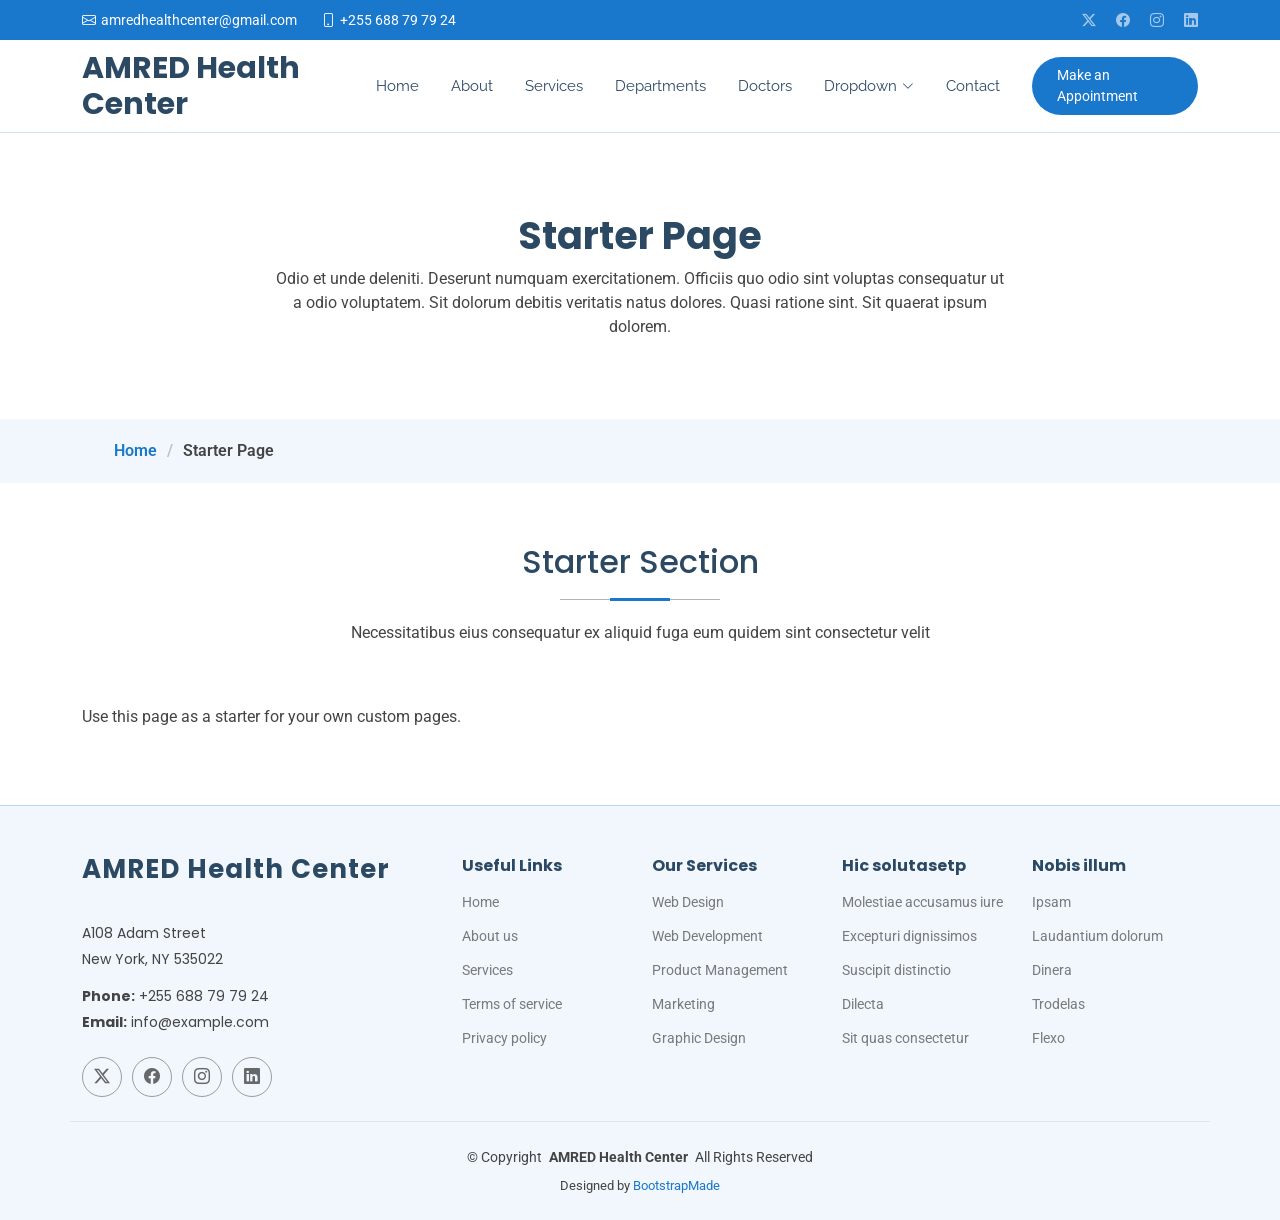
<file: starter-page.html>
<!DOCTYPE html>
<html lang="en">

<head>
  <meta charset="utf-8">
  <meta content="width=device-width, initial-scale=1.0" name="viewport">
  <title>Starter Page - AMRED Health Center Bootstrap Template</title>
  <meta name="description" content="">
  <meta name="keywords" content="">

  <!-- Favicons -->
  <link href="assets/img/favicon.png" rel="icon">
  <link href="assets/img/apple-touch-icon.png" rel="apple-touch-icon">

  <!-- Fonts -->
  <link href="https://fonts.googleapis.com" rel="preconnect">
  <link href="https://fonts.gstatic.com" rel="preconnect" crossorigin>
  <link href="https://fonts.googleapis.com/css2?family=Roboto:ital,wght@0,100;0,300;0,400;0,500;0,700;0,900;1,100;1,300;1,400;1,500;1,700;1,900&family=Poppins:ital,wght@0,100;0,200;0,300;0,400;0,500;0,600;0,700;0,800;0,900;1,100;1,200;1,300;1,400;1,500;1,600;1,700;1,800;1,900&family=Raleway:ital,wght@0,100;0,200;0,300;0,400;0,500;0,600;0,700;0,800;0,900;1,100;1,200;1,300;1,400;1,500;1,600;1,700;1,800;1,900&display=swap" rel="stylesheet">

  <!-- Vendor CSS Files -->
  <link href="assets/vendor/bootstrap/css/bootstrap.min.css" rel="stylesheet">
  <link href="assets/vendor/bootstrap-icons/bootstrap-icons.css" rel="stylesheet">
  <link href="assets/vendor/aos/aos.css" rel="stylesheet">
  <link href="assets/vendor/fontawesome-free/css/all.min.css" rel="stylesheet">
  <link href="assets/vendor/glightbox/css/glightbox.min.css" rel="stylesheet">
  <link href="assets/vendor/swiper/swiper-bundle.min.css" rel="stylesheet">

  <!-- Main CSS File -->
  <link href="assets/css/main.css" rel="stylesheet">

  <!-- =======================================================
  * Template Name: AMRED Health Center
  * Template URL: https://bootstrapmade.com/AMRED Health Center-free-medical-bootstrap-theme/
  * Updated: Aug 07 2024 with Bootstrap v5.3.3
  * Author: BootstrapMade.com
  * License: https://bootstrapmade.com/license/
  ======================================================== -->
</head>

<body class="starter-page-page">

  <header id="header" class="header sticky-top">

    <div class="topbar d-flex align-items-center">
      <div class="container d-flex justify-content-center justify-content-md-between">
        <div class="contact-info d-flex align-items-center">
          <i class="bi bi-envelope d-flex align-items-center"><a href="mailto:amredhealthcenter@gmail.com">amredhealthcenter@gmail.com</a></i>
          <i class="bi bi-phone d-flex align-items-center ms-4"><span>+255 688 79 79 24</span></i>
        </div>
        <div class="social-links d-none d-md-flex align-items-center">
          <a href="#" class="twitter"><i class="bi bi-twitter-x"></i></a>
          <a href="#" class="facebook"><i class="bi bi-facebook"></i></a>
          <a href="#" class="instagram"><i class="bi bi-instagram"></i></a>
          <a href="#" class="linkedin"><i class="bi bi-linkedin"></i></a>
        </div>
      </div>
    </div><!-- End Top Bar -->

    <div class="branding d-flex align-items-center">

      <div class="container position-relative d-flex align-items-center justify-content-between">
        <a href="index.html" class="logo d-flex align-items-center me-auto">
          <!-- Uncomment the line below if you also wish to use an image logo -->
          <!-- <img src="assets/img/logo.png" alt=""> -->
          <h1 class="sitename">AMRED Health Center</h1>
        </a>

        <nav id="navmenu" class="navmenu">
          <ul>
            <li><a href="#hero">Home<br></a></li>
            <li><a href="#about">About</a></li>
            <li><a href="#services">Services</a></li>
            <li><a href="#departments">Departments</a></li>
            <li><a href="#doctors">Doctors</a></li>
            <li class="dropdown"><a href="#"><span>Dropdown</span> <i class="bi bi-chevron-down toggle-dropdown"></i></a>
              <ul>
                <li><a href="#">Dropdown 1</a></li>
                <li class="dropdown"><a href="#"><span>Deep Dropdown</span> <i class="bi bi-chevron-down toggle-dropdown"></i></a>
                  <ul>
                    <li><a href="#">Deep Dropdown 1</a></li>
                    <li><a href="#">Deep Dropdown 2</a></li>
                    <li><a href="#">Deep Dropdown 3</a></li>
                    <li><a href="#">Deep Dropdown 4</a></li>
                    <li><a href="#">Deep Dropdown 5</a></li>
                  </ul>
                </li>
                <li><a href="#">Dropdown 2</a></li>
                <li><a href="#">Dropdown 3</a></li>
                <li><a href="#">Dropdown 4</a></li>
              </ul>
            </li>
            <li><a href="#contact">Contact</a></li>
          </ul>
          <i class="mobile-nav-toggle d-xl-none bi bi-list"></i>
        </nav>

        <a class="cta-btn d-none d-sm-block" href="#appointment">Make an Appointment</a>

      </div>

    </div>

  </header>

  <main class="main">

    <!-- Page Title -->
    <div class="page-title" data-aos="fade">
      <div class="heading">
        <div class="container">
          <div class="row d-flex justify-content-center text-center">
            <div class="col-lg-8">
              <h1>Starter Page</h1>
              <p class="mb-0">Odio et unde deleniti. Deserunt numquam exercitationem. Officiis quo odio sint voluptas consequatur ut a odio voluptatem. Sit dolorum debitis veritatis natus dolores. Quasi ratione sint. Sit quaerat ipsum dolorem.</p>
            </div>
          </div>
        </div>
      </div>
      <nav class="breadcrumbs">
        <div class="container">
          <ol>
            <li><a href="index.html">Home</a></li>
            <li class="current">Starter Page</li>
          </ol>
        </div>
      </nav>
    </div><!-- End Page Title -->

    <!-- Starter Section Section -->
    <section id="starter-section" class="starter-section section">

      <!-- Section Title -->
      <div class="container section-title" data-aos="fade-up">
        <h2>Starter Section</h2>
        <p>Necessitatibus eius consequatur ex aliquid fuga eum quidem sint consectetur velit</p>
      </div><!-- End Section Title -->

      <div class="container" data-aos="fade-up">
        <p>Use this page as a starter for your own custom pages.</p>
      </div>

    </section><!-- /Starter Section Section -->

  </main>

  <footer id="footer" class="footer light-background">

    <div class="container footer-top">
      <div class="row gy-4">
        <div class="col-lg-4 col-md-6 footer-about">
          <a href="index.html" class="logo d-flex align-items-center">
            <span class="sitename">AMRED Health Center</span>
          </a>
          <div class="footer-contact pt-3">
            <p>A108 Adam Street</p>
            <p>New York, NY 535022</p>
            <p class="mt-3"><strong>Phone:</strong> <span>+255 688 79 79 24</span></p>
            <p><strong>Email:</strong> <span>info@example.com</span></p>
          </div>
          <div class="social-links d-flex mt-4">
            <a href=""><i class="bi bi-twitter-x"></i></a>
            <a href=""><i class="bi bi-facebook"></i></a>
            <a href=""><i class="bi bi-instagram"></i></a>
            <a href=""><i class="bi bi-linkedin"></i></a>
          </div>
        </div>

        <div class="col-lg-2 col-md-3 footer-links">
          <h4>Useful Links</h4>
          <ul>
            <li><a href="#">Home</a></li>
            <li><a href="#">About us</a></li>
            <li><a href="#">Services</a></li>
            <li><a href="#">Terms of service</a></li>
            <li><a href="#">Privacy policy</a></li>
          </ul>
        </div>

        <div class="col-lg-2 col-md-3 footer-links">
          <h4>Our Services</h4>
          <ul>
            <li><a href="#">Web Design</a></li>
            <li><a href="#">Web Development</a></li>
            <li><a href="#">Product Management</a></li>
            <li><a href="#">Marketing</a></li>
            <li><a href="#">Graphic Design</a></li>
          </ul>
        </div>

        <div class="col-lg-2 col-md-3 footer-links">
          <h4>Hic solutasetp</h4>
          <ul>
            <li><a href="#">Molestiae accusamus iure</a></li>
            <li><a href="#">Excepturi dignissimos</a></li>
            <li><a href="#">Suscipit distinctio</a></li>
            <li><a href="#">Dilecta</a></li>
            <li><a href="#">Sit quas consectetur</a></li>
          </ul>
        </div>

        <div class="col-lg-2 col-md-3 footer-links">
          <h4>Nobis illum</h4>
          <ul>
            <li><a href="#">Ipsam</a></li>
            <li><a href="#">Laudantium dolorum</a></li>
            <li><a href="#">Dinera</a></li>
            <li><a href="#">Trodelas</a></li>
            <li><a href="#">Flexo</a></li>
          </ul>
        </div>

      </div>
    </div>

    <div class="container copyright text-center mt-4">
      <p>© <span>Copyright</span> <strong class="px-1 sitename">AMRED Health Center</strong> <span>All Rights Reserved</span></p>
      <div class="credits">
        <!-- All the links in the footer should remain intact. -->
        <!-- You can delete the links only if you've purchased the pro version. -->
        <!-- Licensing information: https://bootstrapmade.com/license/ -->
        <!-- Purchase the pro version with working PHP/AJAX contact form: [buy-url] -->
        Designed by <a href="https://bootstrapmade.com/">BootstrapMade</a>
      </div>
    </div>

  </footer>

  <!-- Scroll Top -->
  <a href="#" id="scroll-top" class="scroll-top d-flex align-items-center justify-content-center"><i class="bi bi-arrow-up-short"></i></a>

  <!-- Preloader -->
  <div id="preloader"></div>

  <!-- Vendor JS Files -->
  <script src="assets/vendor/bootstrap/js/bootstrap.bundle.min.js"></script>
  <script src="assets/vendor/php-email-form/validate.js"></script>
  <script src="assets/vendor/aos/aos.js"></script>
  <script src="assets/vendor/glightbox/js/glightbox.min.js"></script>
  <script src="assets/vendor/purecounter/purecounter_vanilla.js"></script>
  <script src="assets/vendor/swiper/swiper-bundle.min.js"></script>

  <!-- Main JS File -->
  <script src="assets/js/main.js"></script>

</body>

</html>
</file>
<file: assets/css/main.css>
/**
* Template Name: AMRED Health Center
* Template URL: https://bootstrapmade.com/AMRED Health Center-free-medical-bootstrap-theme/
* Updated: Aug 07 2024 with Bootstrap v5.3.3
* Author: BootstrapMade.com
* License: https://bootstrapmade.com/license/
*/

/*--------------------------------------------------------------
# Font & Color Variables
# Help: https://bootstrapmade.com/color-system/
--------------------------------------------------------------*/
/* Fonts */
:root {
  --default-font: "Roboto",  system-ui, -apple-system, "Segoe UI", Roboto, "Helvetica Neue", Arial, "Noto Sans", "Liberation Sans", sans-serif, "Apple Color Emoji", "Segoe UI Emoji", "Segoe UI Symbol", "Noto Color Emoji";
  --heading-font: "Poppins",  sans-serif;
  --nav-font: "Raleway",  sans-serif;
}

/* Global Colors - The following color variables are used throughout the website. Updating them here will change the color scheme of the entire website */
:root { 
  --background-color: #ffffff; /* Background color for the entire website, including individual sections */
  --default-color: #444444; /* Default color used for the majority of the text content across the entire website */
  --heading-color: #2c4964; /* Color for headings, subheadings and title throughout the website */
  --accent-color: #1977cc; /* Accent color that represents your brand on the website. It's used for buttons, links, and other elements that need to stand out */
  --surface-color: #ffffff; /* The surface color is used as a background of boxed elements within sections, such as cards, icon boxes, or other elements that require a visual separation from the global background. */
  --contrast-color: #ffffff; /* Contrast color for text, ensuring readability against backgrounds of accent, heading, or default colors. */
}

/* Nav Menu Colors - The following color variables are used specifically for the navigation menu. They are separate from the global colors to allow for more customization options */
:root {
  --nav-color: #2c4964;  /* The default color of the main navmenu links */
  --nav-hover-color: #1977cc; /* Applied to main navmenu links when they are hovered over or active */
  --nav-mobile-background-color: #ffffff; /* Used as the background color for mobile navigation menu */
  --nav-dropdown-background-color: #ffffff; /* Used as the background color for dropdown items that appear when hovering over primary navigation items */
  --nav-dropdown-color: #2c4964; /* Used for navigation links of the dropdown items in the navigation menu. */
  --nav-dropdown-hover-color: #1977cc; /* Similar to --nav-hover-color, this color is applied to dropdown navigation links when they are hovered over. */
}

/* Color Presets - These classes override global colors when applied to any section or element, providing reuse of the sam color scheme. */

.light-background {
  --background-color: #f1f7fc;
  --surface-color: #ffffff;
}

.dark-background {
  --background-color: #060606;
  --default-color: #ffffff;
  --heading-color: #ffffff;
  --surface-color: #252525;
  --contrast-color: #ffffff;
}

/* Smooth scroll */
:root {
  scroll-behavior: smooth;
}

/*--------------------------------------------------------------
# General Styling & Shared Classes
--------------------------------------------------------------*/
body {
  color: var(--default-color);
  background-color: var(--background-color);
  font-family: var(--default-font);
}

a {
  color: var(--accent-color);
  text-decoration: none;
  transition: 0.3s;
}

a:hover {
  color: color-mix(in srgb, var(--accent-color), transparent 25%);
  text-decoration: none;
}

h1,
h2,
h3,
h4,
h5,
h6 {
  color: var(--heading-color);
  font-family: var(--heading-font);
}

/* Pulsating Play Button
------------------------------*/
.pulsating-play-btn {
  width: 94px;
  height: 94px;
  background: radial-gradient(var(--accent-color) 50%, color-mix(in srgb, var(--accent-color), transparent 75%) 52%);
  border-radius: 50%;
  display: block;
  position: relative;
  overflow: hidden;
}

.pulsating-play-btn:before {
  content: "";
  position: absolute;
  width: 120px;
  height: 120px;
  animation-delay: 0s;
  animation: pulsate-play-btn 2s;
  animation-direction: forwards;
  animation-iteration-count: infinite;
  animation-timing-function: steps;
  opacity: 1;
  border-radius: 50%;
  border: 5px solid color-mix(in srgb, var(--accent-color), transparent 30%);
  top: -15%;
  left: -15%;
  background: rgba(198, 16, 0, 0);
}

.pulsating-play-btn:after {
  content: "";
  position: absolute;
  left: 50%;
  top: 50%;
  transform: translateX(-40%) translateY(-50%);
  width: 0;
  height: 0;
  border-top: 10px solid transparent;
  border-bottom: 10px solid transparent;
  border-left: 15px solid #fff;
  z-index: 100;
  transition: all 400ms cubic-bezier(0.55, 0.055, 0.675, 0.19);
}

.pulsating-play-btn:hover:before {
  content: "";
  position: absolute;
  left: 50%;
  top: 50%;
  transform: translateX(-40%) translateY(-50%);
  width: 0;
  height: 0;
  border: none;
  border-top: 10px solid transparent;
  border-bottom: 10px solid transparent;
  border-left: 15px solid #fff;
  z-index: 200;
  animation: none;
  border-radius: 0;
}

.pulsating-play-btn:hover:after {
  border-left: 15px solid var(--accent-color);
  transform: scale(20);
}

@keyframes pulsate-play-btn {
  0% {
    transform: scale(0.6, 0.6);
    opacity: 1;
  }

  100% {
    transform: scale(1, 1);
    opacity: 0;
  }
}

/* PHP Email Form Messages
------------------------------*/
.php-email-form .error-message {
  display: none;
  background: #df1529;
  color: #ffffff;
  text-align: left;
  padding: 15px;
  margin-bottom: 24px;
  font-weight: 600;
}

.php-email-form .sent-message {
  display: none;
  color: #ffffff;
  background: #059652;
  text-align: center;
  padding: 15px;
  margin-bottom: 24px;
  font-weight: 600;
}

.php-email-form .loading {
  display: none;
  background: var(--surface-color);
  text-align: center;
  padding: 15px;
  margin-bottom: 24px;
}

.php-email-form .loading:before {
  content: "";
  display: inline-block;
  border-radius: 50%;
  width: 24px;
  height: 24px;
  margin: 0 10px -6px 0;
  border: 3px solid var(--accent-color);
  border-top-color: var(--surface-color);
  animation: php-email-form-loading 1s linear infinite;
}

@keyframes php-email-form-loading {
  0% {
    transform: rotate(0deg);
  }

  100% {
    transform: rotate(360deg);
  }
}

/*--------------------------------------------------------------
# Global Header
--------------------------------------------------------------*/
.header {
  color: var(--default-color);
  transition: all 0.5s;
  z-index: 997;
  background-color: var(--background-color);
}

.header .topbar {
  background-color: var(--accent-color);
  height: 40px;
  padding: 0;
  font-size: 14px;
  transition: all 0.5s;
}

.header .topbar .contact-info i {
  font-style: normal;
  color: var(--contrast-color);
}

.header .topbar .contact-info i a,
.header .topbar .contact-info i span {
  padding-left: 5px;
  color: var(--contrast-color);
}

@media (max-width: 575px) {

  .header .topbar .contact-info i a,
  .header .topbar .contact-info i span {
    font-size: 13px;
  }
}

.header .topbar .contact-info i a {
  line-height: 0;
  transition: 0.3s;
}

.header .topbar .contact-info i a:hover {
  color: var(--contrast-color);
  text-decoration: underline;
}

.header .topbar .social-links a {
  color: color-mix(in srgb, var(--contrast-color), transparent 40%);
  line-height: 0;
  transition: 0.3s;
  margin-left: 20px;
}

.header .topbar .social-links a:hover {
  color: var(--contrast-color);
}

.header .branding {
  min-height: 60px;
  padding: 10px 0;
}

.header .logo {
  line-height: 1;
}

.header .logo img {
  max-height: 36px;
  margin-right: 8px;
}

.header .logo h1 {
  font-size: 30px;
  margin: 0;
  font-weight: 700;
  color: var(--heading-color);
}

.header .cta-btn,
.header .cta-btn:focus {
  color: var(--contrast-color);
  background: var(--accent-color);
  font-size: 14px;
  padding: 8px 25px;
  margin: 0 0 0 30px;
  border-radius: 50px;
  transition: 0.3s;
}

.header .cta-btn:hover,
.header .cta-btn:focus:hover {
  color: var(--contrast-color);
  background: color-mix(in srgb, var(--accent-color), transparent 15%);
}

@media (max-width: 1200px) {
  .header .logo {
    order: 1;
  }

  .header .cta-btn {
    order: 2;
    margin: 0 15px 0 0;
    padding: 6px 15px;
  }

  .header .navmenu {
    order: 3;
  }
}

.scrolled .header {
  box-shadow: 0px 0 18px rgba(0, 0, 0, 0.1);
}

.scrolled .header .topbar {
  height: 0;
  visibility: hidden;
  overflow: hidden;
}

/*--------------------------------------------------------------
# Navigation Menu
--------------------------------------------------------------*/
/* Desktop Navigation */
@media (min-width: 1200px) {
  .navmenu {
    padding: 0;
  }

  .navmenu ul {
    margin: 0;
    padding: 0;
    display: flex;
    list-style: none;
    align-items: center;
  }

  .navmenu li {
    position: relative;
  }

  .navmenu>ul>li {
    white-space: nowrap;
    padding: 15px 14px;
  }

  .navmenu>ul>li:last-child {
    padding-right: 0;
  }

  .navmenu a,
  .navmenu a:focus {
    color: var(--nav-color);
    font-size: 15px;
    padding: 0 2px;
    font-family: var(--nav-font);
    font-weight: 400;
    display: flex;
    align-items: center;
    justify-content: space-between;
    white-space: nowrap;
    transition: 0.3s;
    position: relative;
  }

  .navmenu a i,
  .navmenu a:focus i {
    font-size: 12px;
    line-height: 0;
    margin-left: 5px;
    transition: 0.3s;
  }

  .navmenu>ul>li>a:before {
    content: "";
    position: absolute;
    width: 100%;
    height: 2px;
    bottom: -6px;
    left: 0;
    background-color: var(--nav-hover-color);
    visibility: hidden;
    width: 0px;
    transition: all 0.3s ease-in-out 0s;
  }

  .navmenu a:hover:before,
  .navmenu li:hover>a:before,
  .navmenu .active:before {
    visibility: visible;
    width: 100%;
  }

  .navmenu li:hover>a,
  .navmenu .active,
  .navmenu .active:focus {
    color: var(--nav-hover-color);
  }

  .navmenu .dropdown ul {
    margin: 0;
    padding: 10px 0;
    background: var(--nav-dropdown-background-color);
    display: block;
    position: absolute;
    visibility: hidden;
    left: 14px;
    top: 130%;
    opacity: 0;
    transition: 0.3s;
    border-radius: 4px;
    z-index: 99;
    box-shadow: 0px 0px 30px rgba(0, 0, 0, 0.1);
  }

  .navmenu .dropdown ul li {
    min-width: 200px;
  }

  .navmenu .dropdown ul a {
    padding: 10px 20px;
    font-size: 15px;
    text-transform: none;
    color: var(--nav-dropdown-color);
  }

  .navmenu .dropdown ul a i {
    font-size: 12px;
  }

  .navmenu .dropdown ul a:hover,
  .navmenu .dropdown ul .active:hover,
  .navmenu .dropdown ul li:hover>a {
    color: var(--nav-dropdown-hover-color);
  }

  .navmenu .dropdown:hover>ul {
    opacity: 1;
    top: 100%;
    visibility: visible;
  }

  .navmenu .dropdown .dropdown ul {
    top: 0;
    left: -90%;
    visibility: hidden;
  }

  .navmenu .dropdown .dropdown:hover>ul {
    opacity: 1;
    top: 0;
    left: -100%;
    visibility: visible;
  }
}

/* Mobile Navigation */
@media (max-width: 1199px) {
  .mobile-nav-toggle {
    color: var(--nav-color);
    font-size: 28px;
    line-height: 0;
    margin-right: 10px;
    cursor: pointer;
    transition: color 0.3s;
  }

  .navmenu {
    padding: 0;
    z-index: 9997;
  }

  .navmenu ul {
    display: none;
    list-style: none;
    position: absolute;
    inset: 60px 20px 20px 20px;
    padding: 10px 0;
    margin: 0;
    border-radius: 6px;
    background-color: var(--nav-mobile-background-color);
    border: 1px solid color-mix(in srgb, var(--default-color), transparent 90%);
    box-shadow: none;
    overflow-y: auto;
    transition: 0.3s;
    z-index: 9998;
  }

  .navmenu a,
  .navmenu a:focus {
    color: var(--nav-dropdown-color);
    padding: 10px 20px;
    font-family: var(--nav-font);
    font-size: 17px;
    font-weight: 500;
    display: flex;
    align-items: center;
    justify-content: space-between;
    white-space: nowrap;
    transition: 0.3s;
  }

  .navmenu a i,
  .navmenu a:focus i {
    font-size: 12px;
    line-height: 0;
    margin-left: 5px;
    width: 30px;
    height: 30px;
    display: flex;
    align-items: center;
    justify-content: center;
    border-radius: 50%;
    transition: 0.3s;
    background-color: color-mix(in srgb, var(--accent-color), transparent 90%);
  }

  .navmenu a i:hover,
  .navmenu a:focus i:hover {
    background-color: var(--accent-color);
    color: var(--contrast-color);
  }

  .navmenu a:hover,
  .navmenu .active,
  .navmenu .active:focus {
    color: var(--nav-dropdown-hover-color);
  }

  .navmenu .active i,
  .navmenu .active:focus i {
    background-color: var(--accent-color);
    color: var(--contrast-color);
    transform: rotate(180deg);
  }

  .navmenu .dropdown ul {
    position: static;
    display: none;
    z-index: 99;
    padding: 10px 0;
    margin: 10px 20px;
    background-color: var(--nav-dropdown-background-color);
    transition: all 0.5s ease-in-out;
  }

  .navmenu .dropdown ul ul {
    background-color: rgba(33, 37, 41, 0.1);
  }

  .navmenu .dropdown>.dropdown-active {
    display: block;
    background-color: rgba(33, 37, 41, 0.03);
  }

  .mobile-nav-active {
    overflow: hidden;
  }

  .mobile-nav-active .mobile-nav-toggle {
    color: #fff;
    position: absolute;
    font-size: 32px;
    top: 15px;
    right: 15px;
    margin-right: 0;
    z-index: 9999;
  }

  .mobile-nav-active .navmenu {
    position: fixed;
    overflow: hidden;
    inset: 0;
    background: rgba(33, 37, 41, 0.8);
    transition: 0.3s;
  }

  .mobile-nav-active .navmenu>ul {
    display: block;
  }
}

/*--------------------------------------------------------------
# Global Footer
--------------------------------------------------------------*/
.footer {
  color: var(--default-color);
  background-color: var(--background-color);
  border-top: 1px solid color-mix(in srgb, var(--accent-color), transparent 75%);
  font-size: 14px;
  position: relative;
}

.footer .footer-top {
  padding-top: 50px;
}

.footer .footer-about .logo {
  line-height: 1;
  margin-bottom: 25px;
}

.footer .footer-about .logo img {
  max-height: 40px;
  margin-right: 6px;
}

.footer .footer-about .logo span {
  color: var(--heading-color);
  font-family: var(--heading-font);
  font-size: 26px;
  font-weight: 700;
  letter-spacing: 1px;
}

.footer .footer-about p {
  font-size: 14px;
  font-family: var(--heading-font);
}

.footer .social-links a {
  display: flex;
  align-items: center;
  justify-content: center;
  width: 40px;
  height: 40px;
  border-radius: 50%;
  border: 1px solid color-mix(in srgb, var(--default-color), transparent 50%);
  font-size: 16px;
  color: color-mix(in srgb, var(--default-color), transparent 20%);
  margin-right: 10px;
  transition: 0.3s;
}

.footer .social-links a:hover {
  color: var(--accent-color);
  border-color: var(--accent-color);
}

.footer h4 {
  font-size: 16px;
  font-weight: bold;
  position: relative;
  padding-bottom: 12px;
}

.footer .footer-links {
  margin-bottom: 30px;
}

.footer .footer-links ul {
  list-style: none;
  padding: 0;
  margin: 0;
}

.footer .footer-links ul i {
  padding-right: 2px;
  font-size: 12px;
  line-height: 0;
}

.footer .footer-links ul li {
  padding: 10px 0;
  display: flex;
  align-items: center;
}

.footer .footer-links ul li:first-child {
  padding-top: 0;
}

.footer .footer-links ul a {
  color: color-mix(in srgb, var(--default-color), transparent 30%);
  display: inline-block;
  line-height: 1;
}

.footer .footer-links ul a:hover {
  color: var(--accent-color);
}

.footer .footer-contact p {
  margin-bottom: 5px;
}

.footer .copyright {
  padding-top: 25px;
  padding-bottom: 25px;
  border-top: 1px solid color-mix(in srgb, var(--default-color), transparent 90%);
}

.footer .copyright p {
  margin-bottom: 0;
}

.footer .credits {
  margin-top: 8px;
  font-size: 13px;
}

/*--------------------------------------------------------------
# Preloader
--------------------------------------------------------------*/
#preloader {
  position: fixed;
  inset: 0;
  z-index: 999999;
  overflow: hidden;
  background: var(--background-color);
  transition: all 0.6s ease-out;
}

#preloader:before {
  content: "";
  position: fixed;
  top: calc(50% - 30px);
  left: calc(50% - 30px);
  border: 6px solid #ffffff;
  border-color: var(--accent-color) transparent var(--accent-color) transparent;
  border-radius: 50%;
  width: 60px;
  height: 60px;
  animation: animate-preloader 1.5s linear infinite;
}

@keyframes animate-preloader {
  0% {
    transform: rotate(0deg);
  }

  100% {
    transform: rotate(360deg);
  }
}

/*--------------------------------------------------------------
# Scroll Top Button
--------------------------------------------------------------*/
.scroll-top {
  position: fixed;
  visibility: hidden;
  opacity: 0;
  right: 15px;
  bottom: 15px;
  z-index: 99999;
  background-color: var(--accent-color);
  width: 40px;
  height: 40px;
  border-radius: 4px;
  transition: all 0.4s;
}

.scroll-top i {
  font-size: 24px;
  color: var(--contrast-color);
  line-height: 0;
}

.scroll-top:hover {
  background-color: color-mix(in srgb, var(--accent-color), transparent 20%);
  color: var(--contrast-color);
}

.scroll-top.active {
  visibility: visible;
  opacity: 1;
}

/*--------------------------------------------------------------
# Disable aos animation delay on mobile devices
--------------------------------------------------------------*/
@media screen and (max-width: 768px) {
  [data-aos-delay] {
    transition-delay: 0 !important;
  }
}

/*--------------------------------------------------------------
# Global Page Titles & Breadcrumbs
--------------------------------------------------------------*/
.page-title {
  color: var(--default-color);
  background-color: var(--background-color);
  position: relative;
}

.page-title .heading {
  padding: 80px 0;
  border-top: 1px solid color-mix(in srgb, var(--accent-color), transparent 80%);
}

.page-title .heading h1 {
  font-size: 38px;
  font-weight: 700;
}

.page-title nav {
  background-color: color-mix(in srgb, var(--accent-color), transparent 94%);
  padding: 20px 0;
}

.page-title nav ol {
  display: flex;
  flex-wrap: wrap;
  list-style: none;
  margin: 0;
  font-size: 16px;
  font-weight: 600;
}

.page-title nav ol li+li {
  padding-left: 10px;
}

.page-title nav ol li+li::before {
  content: "/";
  display: inline-block;
  padding-right: 10px;
  color: color-mix(in srgb, var(--default-color), transparent 70%);
}

/*--------------------------------------------------------------
# Global Sections
--------------------------------------------------------------*/
section,
.section {
  color: var(--default-color);
  background-color: var(--background-color);
  padding: 60px 0;
  scroll-margin-top: 72px;
  overflow: clip;
}

@media (max-width: 1199px) {

  section,
  .section {
    scroll-margin-top: 60px;
  }
}

/*--------------------------------------------------------------
# Global Section Titles
--------------------------------------------------------------*/
.section-title {
  text-align: center;
  padding-bottom: 60px;
  position: relative;
}

.section-title h2 {
  font-size: 32px;
  font-weight: 500;
  margin-bottom: 20px;
  padding-bottom: 20px;
  position: relative;
}

.section-title h2:before {
  content: "";
  position: absolute;
  display: block;
  width: 160px;
  height: 1px;
  background: color-mix(in srgb, var(--default-color), transparent 60%);
  left: 0;
  right: 0;
  bottom: 1px;
  margin: auto;
}

.section-title h2::after {
  content: "";
  position: absolute;
  display: block;
  width: 60px;
  height: 3px;
  background: var(--accent-color);
  left: 0;
  right: 0;
  bottom: 0;
  margin: auto;
}

.section-title p {
  margin-bottom: 0;
}

/*--------------------------------------------------------------
# Hero Section
--------------------------------------------------------------*/
.hero {
  width: 100%;
  min-height: calc(100vh - 112px);
  padding: 80px 0;
  display: flex;
  align-items: center;
  justify-content: center;
  position: relative;
  overflow: hidden;
}

.hero img {
  position: absolute;
  inset: 0;
  display: block;
  width: 100%;
  height: 100%;
  object-fit: cover;
  z-index: 1;
}

.hero .container {
  z-index: 3;
}

.hero .welcome h2 {
  margin: 0;
  font-size: 48px;
  font-weight: 700;
}

.hero .welcome p {
  font-size: 24px;
  margin: 0;
}

.hero .content {
  margin-top: 40px;
}

.hero .content .why-box {
  color: var(--contrast-color);
  background: var(--accent-color);
  padding: 30px;
  border-radius: 4px;
}

.hero .content .why-box h3 {
  color: var(--contrast-color);
  font-weight: 700;
  font-size: 34px;
  margin-bottom: 30px;
}

.hero .content .why-box p {
  margin-bottom: 30px;
}

.hero .content .why-box .more-btn {
  color: var(--contrast-color);
  background: color-mix(in srgb, var(--contrast-color), transparent 80%);
  display: inline-block;
  padding: 6px 30px 8px 30px;
  border-radius: 50px;
  transition: all ease-in-out 0.4s;
}

.hero .content .why-box .more-btn i {
  font-size: 14px;
}

.hero .content .why-box .more-btn:hover {
  background: var(--surface-color);
  color: var(--accent-color);
}

.hero .content .icon-box {
  text-align: center;
  border-radius: 10px;
  background: color-mix(in srgb, var(--surface-color), transparent 20%);
  box-shadow: 0px 2px 15px rgba(0, 0, 0, 0.1);
  padding: 40px 30px;
  width: 100%;
}

.hero .content .icon-box i {
  font-size: 40px;
  color: var(--accent-color);
}

.hero .content .icon-box h4 {
  font-size: 20px;
  font-weight: 700;
  margin: 10px 0 20px 0;
}

.hero .content .icon-box p {
  font-size: 15px;
  color: color-mix(in srgb, var(--default-color), transparent 30%);
}

/*--------------------------------------------------------------
# About Section
--------------------------------------------------------------*/
.about .content h3 {
  font-size: 2rem;
  font-weight: 700;
}

.about .content ul {
  list-style: none;
  padding: 0;
}

.about .content ul li {
  display: flex;
  align-items: flex-start;
  margin-top: 40px;
}

.about .content ul i {
  flex-shrink: 0;
  font-size: 48px;
  color: var(--accent-color);
  margin-right: 20px;
}

.about .content ul h5 {
  font-size: 18px;
  font-weight: 700;
}

.about .content ul p {
  font-size: 15px;
}

.about .content p:last-child {
  margin-bottom: 0;
}

.about .pulsating-play-btn {
  position: absolute;
  left: calc(50% - 47px);
  top: calc(50% - 47px);
}

/*--------------------------------------------------------------
# Stats Section
--------------------------------------------------------------*/
.stats i {
  color: var(--contrast-color);
  background-color: var(--accent-color);
  box-shadow: 0px 2px 25px rgba(0, 0, 0, 0.1);
  width: 54px;
  height: 54px;
  font-size: 24px;
  border-radius: 50px;
  border: 2px solid var(--background-color);
  display: inline-flex;
  align-items: center;
  justify-content: center;
  position: relative;
  z-index: 1;
}

.stats .stats-item {
  background-color: var(--surface-color);
  margin-top: -27px;
  padding: 30px 30px 25px 30px;
  width: 100%;
  position: relative;
  text-align: center;
  box-shadow: 0px 2px 35px rgba(0, 0, 0, 0.1);
  border-radius: 4px;
  z-index: 0;
}

.stats .stats-item span {
  font-size: 32px;
  display: block;
  margin: 10px 0;
  font-weight: 700;
  color: var(--heading-color);
}

.stats .stats-item p {
  padding: 0;
  margin: 0;
  font-family: var(--heading-font);
  font-size: 16px;
}

/*--------------------------------------------------------------
# Services Section
--------------------------------------------------------------*/
.services .service-item {
  background-color: var(--surface-color);
  text-align: center;
  border: 1px solid color-mix(in srgb, var(--default-color), transparent 85%);
  padding: 80px 20px;
  transition: all ease-in-out 0.3s;
  height: 100%;
}

.services .service-item .icon {
  margin: 0 auto;
  width: 64px;
  height: 64px;
  background: var(--accent-color);
  border-radius: 4px;
  display: flex;
  align-items: center;
  justify-content: center;
  margin-bottom: 20px;
  transition: 0.3s;
  transform-style: preserve-3d;
}

.services .service-item .icon i {
  color: var(--contrast-color);
  font-size: 28px;
  transition: ease-in-out 0.3s;
}

.services .service-item .icon::before {
  position: absolute;
  content: "";
  left: -8px;
  top: -8px;
  height: 100%;
  width: 100%;
  background: color-mix(in srgb, var(--accent-color), transparent 80%);
  border-radius: 5px;
  transition: all 0.3s ease-out 0s;
  transform: translateZ(-1px);
}

.services .service-item h3 {
  font-weight: 700;
  margin: 10px 0 15px 0;
  font-size: 22px;
}

.services .service-item p {
  line-height: 24px;
  font-size: 14px;
  margin-bottom: 0;
}

.services .service-item:hover {
  background: var(--accent-color);
  border-color: var(--accent-color);
}

.services .service-item:hover .icon {
  background: var(--surface-color);
}

.services .service-item:hover .icon i {
  color: var(--accent-color);
}

.services .service-item:hover .icon::before {
  background: color-mix(in srgb, var(--background-color), transparent 70%);
}

.services .service-item:hover h3,
.services .service-item:hover p {
  color: var(--contrast-color);
}

/*--------------------------------------------------------------
# Appointment Section
--------------------------------------------------------------*/
.appointment .php-email-form {
  width: 100%;
}

.appointment .php-email-form .form-group {
  padding-bottom: 8px;
}

.appointment .php-email-form input,
.appointment .php-email-form textarea,
.appointment .php-email-form select {
  color: var(--default-color);
  background-color: transparent;
  border-color: color-mix(in srgb, var(--default-color), transparent 80%);
  border-radius: 0;
  box-shadow: none;
  font-size: 14px;
  padding: 10px !important;
}

.appointment .php-email-form input:focus,
.appointment .php-email-form textarea:focus,
.appointment .php-email-form select:focus {
  border-color: var(--accent-color);
}

.appointment .php-email-form input::placeholder,
.appointment .php-email-form textarea::placeholder,
.appointment .php-email-form select::placeholder {
  color: color-mix(in srgb, var(--default-color), transparent 70%);
}

.appointment .php-email-form input,
.appointment .php-email-form select {
  height: 44px;
}

.appointment .php-email-form textarea {
  padding: 10px 12px;
}

.appointment .php-email-form button[type=submit] {
  background: var(--accent-color);
  border: 0;
  padding: 10px 35px;
  color: #fff;
  transition: 0.4s;
  border-radius: 50px;
}

.appointment .php-email-form button[type=submit]:hover {
  background: color-mix(in srgb, var(--accent-color) 90%, white 15%);
}

/*--------------------------------------------------------------
# Departments Section
--------------------------------------------------------------*/
.departments {
  overflow: hidden;
}

.departments .nav-tabs {
  border: 0;
}

.departments .nav-link {
  border: 0;
  padding: 12px 15px 12px 0;
  transition: 0.3s;
  color: var(--default-color);
  border-radius: 0;
  border-right: 2px solid color-mix(in srgb, var(--default-color), transparent 90%);
  font-weight: 600;
  font-size: 15px;
}

.departments .nav-link:hover {
  color: var(--accent-color);
}

.departments .nav-link.active {
  color: var(--accent-color);
  border-color: var(--accent-color);
  background-color: var(--background-color);
}

.departments .tab-pane.active {
  animation: fadeIn 0.5s ease-out;
}

.departments .details h3 {
  font-size: 26px;
  font-weight: 600;
  margin-bottom: 20px;
}

.departments .details p {
  color: color-mix(in srgb, var(--default-color), transparent 20%);
}

.departments .details p:last-child {
  margin-bottom: 0;
}

@media (max-width: 992px) {
  .departments .nav-link {
    border: 0;
    padding: 15px;
  }

  .departments .nav-link.active {
    color: var(--accent-color);
    background: var(--accent-color);
  }
}

/*--------------------------------------------------------------
# Doctors Section
--------------------------------------------------------------*/
.doctors .team-member {
  background-color: var(--surface-color);
  box-shadow: 0px 2px 15px rgba(0, 0, 0, 0.1);
  position: relative;
  border-radius: 5px;
  transition: 0.5s;
  padding: 30px;
  height: 100%;
}

@media (max-width: 468px) {
  .doctors .team-member {
    flex-direction: column;
    justify-content: center !important;
    align-items: center !important;
  }
}

.doctors .team-member .pic {
  overflow: hidden;
  width: 150px;
  border-radius: 50%;
  flex-shrink: 0;
}

.doctors .team-member .pic img {
  transition: ease-in-out 0.3s;
}

.doctors .team-member:hover {
  transform: translateY(-10px);
}

.doctors .team-member .member-info {
  padding-left: 30px;
}

@media (max-width: 468px) {
  .doctors .team-member .member-info {
    padding: 30px 0 0 0;
    text-align: center;
  }
}

.doctors .team-member h4 {
  font-weight: 700;
  margin-bottom: 5px;
  font-size: 20px;
}

.doctors .team-member span {
  display: block;
  font-size: 15px;
  padding-bottom: 10px;
  position: relative;
  font-weight: 500;
}

.doctors .team-member span::after {
  content: "";
  position: absolute;
  display: block;
  width: 50px;
  height: 1px;
  background: color-mix(in srgb, var(--default-color), transparent 85%);
  bottom: 0;
  left: 0;
}

@media (max-width: 468px) {
  .doctors .team-member span::after {
    left: calc(50% - 25px);
  }
}

.doctors .team-member p {
  margin: 10px 0 0 0;
  font-size: 14px;
}

.doctors .team-member .social {
  margin-top: 12px;
  display: flex;
  align-items: center;
  justify-content: start;
  width: 100%;
}

@media (max-width: 468px) {
  .doctors .team-member .social {
    justify-content: center;
  }
}

.doctors .team-member .social a {
  background: color-mix(in srgb, var(--default-color), transparent 94%);
  transition: ease-in-out 0.3s;
  display: flex;
  align-items: center;
  justify-content: center;
  border-radius: 50px;
  width: 36px;
  height: 36px;
}

.doctors .team-member .social a i {
  color: color-mix(in srgb, var(--default-color), transparent 20%);
  font-size: 16px;
  margin: 0 2px;
}

.doctors .team-member .social a:hover {
  background: var(--accent-color);
}

.doctors .team-member .social a:hover i {
  color: var(--contrast-color);
}

.doctors .team-member .social a+a {
  margin-left: 8px;
}

/*--------------------------------------------------------------
# Faq Section
--------------------------------------------------------------*/
.faq .faq-container .faq-item {
  background-color: var(--surface-color);
  position: relative;
  padding: 20px;
  margin-bottom: 15px;
  border: 1px solid color-mix(in srgb, var(--accent-color), transparent 75%);
  border-radius: 5px;
  overflow: hidden;
}

.faq .faq-container .faq-item:last-child {
  margin-bottom: 0;
}

.faq .faq-container .faq-item h3 {
  font-weight: 500;
  font-size: 18px;
  line-height: 24px;
  margin: 0 30px 0 0;
  transition: 0.3s;
  cursor: pointer;
  display: flex;
  align-items: center;
}

.faq .faq-container .faq-item h3 .num {
  color: var(--accent-color);
  padding-right: 5px;
}

.faq .faq-container .faq-item h3:hover {
  color: var(--accent-color);
}

.faq .faq-container .faq-item .faq-content {
  display: grid;
  grid-template-rows: 0fr;
  transition: 0.3s ease-in-out;
  visibility: hidden;
  opacity: 0;
}

.faq .faq-container .faq-item .faq-content p {
  margin-bottom: 0;
  overflow: hidden;
}

.faq .faq-container .faq-item .faq-toggle {
  position: absolute;
  top: 20px;
  right: 20px;
  font-size: 16px;
  line-height: 0;
  transition: 0.3s;
  cursor: pointer;
}

.faq .faq-container .faq-item .faq-toggle:hover {
  color: var(--accent-color);
}

.faq .faq-container .faq-active {
  background-color: var(--accent-color);
  border-color: var(--accent-color);
  color: var(--contrast-color);
}

.faq .faq-container .faq-active h3,
.faq .faq-container .faq-active h3:hover {
  color: var(--contrast-color);
}

.faq .faq-container .faq-active .faq-content {
  grid-template-rows: 1fr;
  visibility: visible;
  opacity: 1;
  padding-top: 10px;
}

.faq .faq-container .faq-active .faq-toggle {
  transform: rotate(90deg);
  color: var(--accent-color);
}

/*--------------------------------------------------------------
# Testimonials Section
--------------------------------------------------------------*/
.testimonials .info h3 {
  font-weight: 700;
  font-size: 32px;
}

.testimonials .swiper {
  box-shadow: 0 15px 30px 0 rgba(0, 0, 0, 0.05);
  background-color: var(--surface-color);
}

.testimonials .testimonials-carousel,
.testimonials .testimonials-slider {
  overflow: hidden;
}

.testimonials .testimonial-item {
  box-sizing: content-box;
  min-height: 200px;
  position: relative;
  margin: 30px;
}

.testimonials .testimonial-item .testimonial-img {
  width: 90px;
  height: 90px;
  border-radius: 50px;
  border: 6px solid var(--background-color);
  margin-right: 10px;
}

.testimonials .testimonial-item h3 {
  font-size: 18px;
  font-weight: bold;
  margin: 10px 0 5px 0;
}

.testimonials .testimonial-item h4 {
  color: color-mix(in srgb, var(--default-color), transparent 50%);
  font-size: 14px;
  margin: 0;
}

.testimonials .testimonial-item .stars {
  margin: 10px 0;
}

.testimonials .testimonial-item .stars i {
  color: #ffc107;
  margin: 0 1px;
}

.testimonials .testimonial-item .quote-icon-left,
.testimonials .testimonial-item .quote-icon-right {
  color: color-mix(in srgb, var(--accent-color), transparent 60%);
  font-size: 26px;
  line-height: 0;
}

.testimonials .testimonial-item .quote-icon-left {
  display: inline-block;
  left: -5px;
  position: relative;
}

.testimonials .testimonial-item .quote-icon-right {
  display: inline-block;
  right: -5px;
  position: relative;
  top: 10px;
  transform: scale(-1, -1);
}

.testimonials .testimonial-item p {
  font-style: italic;
  margin: 15px auto 15px auto;
}

.testimonials .swiper-wrapper {
  height: auto;
}

.testimonials .swiper-pagination {
  margin-top: 20px;
  margin-bottom: 20px;
  position: relative;
}

.testimonials .swiper-pagination .swiper-pagination-bullet {
  width: 10px;
  height: 10px;
  background-color: color-mix(in srgb, var(--default-color), transparent 85%);
  opacity: 1;
  border: none;
}

.testimonials .swiper-pagination .swiper-pagination-bullet-active {
  background-color: var(--accent-color);
}

@media (max-width: 767px) {

  .testimonials .testimonials-carousel,
  .testimonials .testimonials-slider {
    overflow: hidden;
  }

  .testimonials .testimonial-item {
    margin: 15px;
  }
}

/*--------------------------------------------------------------
# Gallery Section
--------------------------------------------------------------*/
.gallery .gallery-item {
  overflow: hidden;
  border-right: 3px solid var(--background-color);
  border-bottom: 3px solid var(--background-color);
}

.gallery .gallery-item img {
  transition: all ease-in-out 0.4s;
}

.gallery .gallery-item:hover img {
  transform: scale(1.1);
}

/*--------------------------------------------------------------
# Contact Section
--------------------------------------------------------------*/
.contact .info-item+.info-item {
  margin-top: 40px;
}

.contact .info-item i {
  color: var(--contrast-color);
  background: var(--accent-color);
  font-size: 20px;
  width: 44px;
  height: 44px;
  display: flex;
  justify-content: center;
  align-items: center;
  border-radius: 50px;
  transition: all 0.3s ease-in-out;
  margin-right: 15px;
}

.contact .info-item h3 {
  padding: 0;
  font-size: 18px;
  font-weight: 700;
  margin-bottom: 5px;
}

.contact .info-item p {
  padding: 0;
  margin-bottom: 0;
  font-size: 14px;
}

.contact .php-email-form {
  height: 100%;
}

.contact .php-email-form input[type=text],
.contact .php-email-form input[type=email],
.contact .php-email-form textarea {
  font-size: 14px;
  padding: 10px 15px;
  box-shadow: none;
  border-radius: 0;
  color: var(--default-color);
  background-color: color-mix(in srgb, var(--background-color), transparent 50%);
  border-color: color-mix(in srgb, var(--default-color), transparent 80%);
}

.contact .php-email-form input[type=text]:focus,
.contact .php-email-form input[type=email]:focus,
.contact .php-email-form textarea:focus {
  border-color: var(--accent-color);
}

.contact .php-email-form input[type=text]::placeholder,
.contact .php-email-form input[type=email]::placeholder,
.contact .php-email-form textarea::placeholder {
  color: color-mix(in srgb, var(--default-color), transparent 70%);
}

.contact .php-email-form button[type=submit] {
  color: var(--contrast-color);
  background: var(--accent-color);
  border: 0;
  padding: 10px 36px;
  transition: 0.4s;
  border-radius: 50px;
}

.contact .php-email-form button[type=submit]:hover {
  background: color-mix(in srgb, var(--accent-color), transparent 20%);
}

/*--------------------------------------------------------------
# Starter Section Section
--------------------------------------------------------------*/
.starter-section {
  /* Add your styles here */
}
</file>
